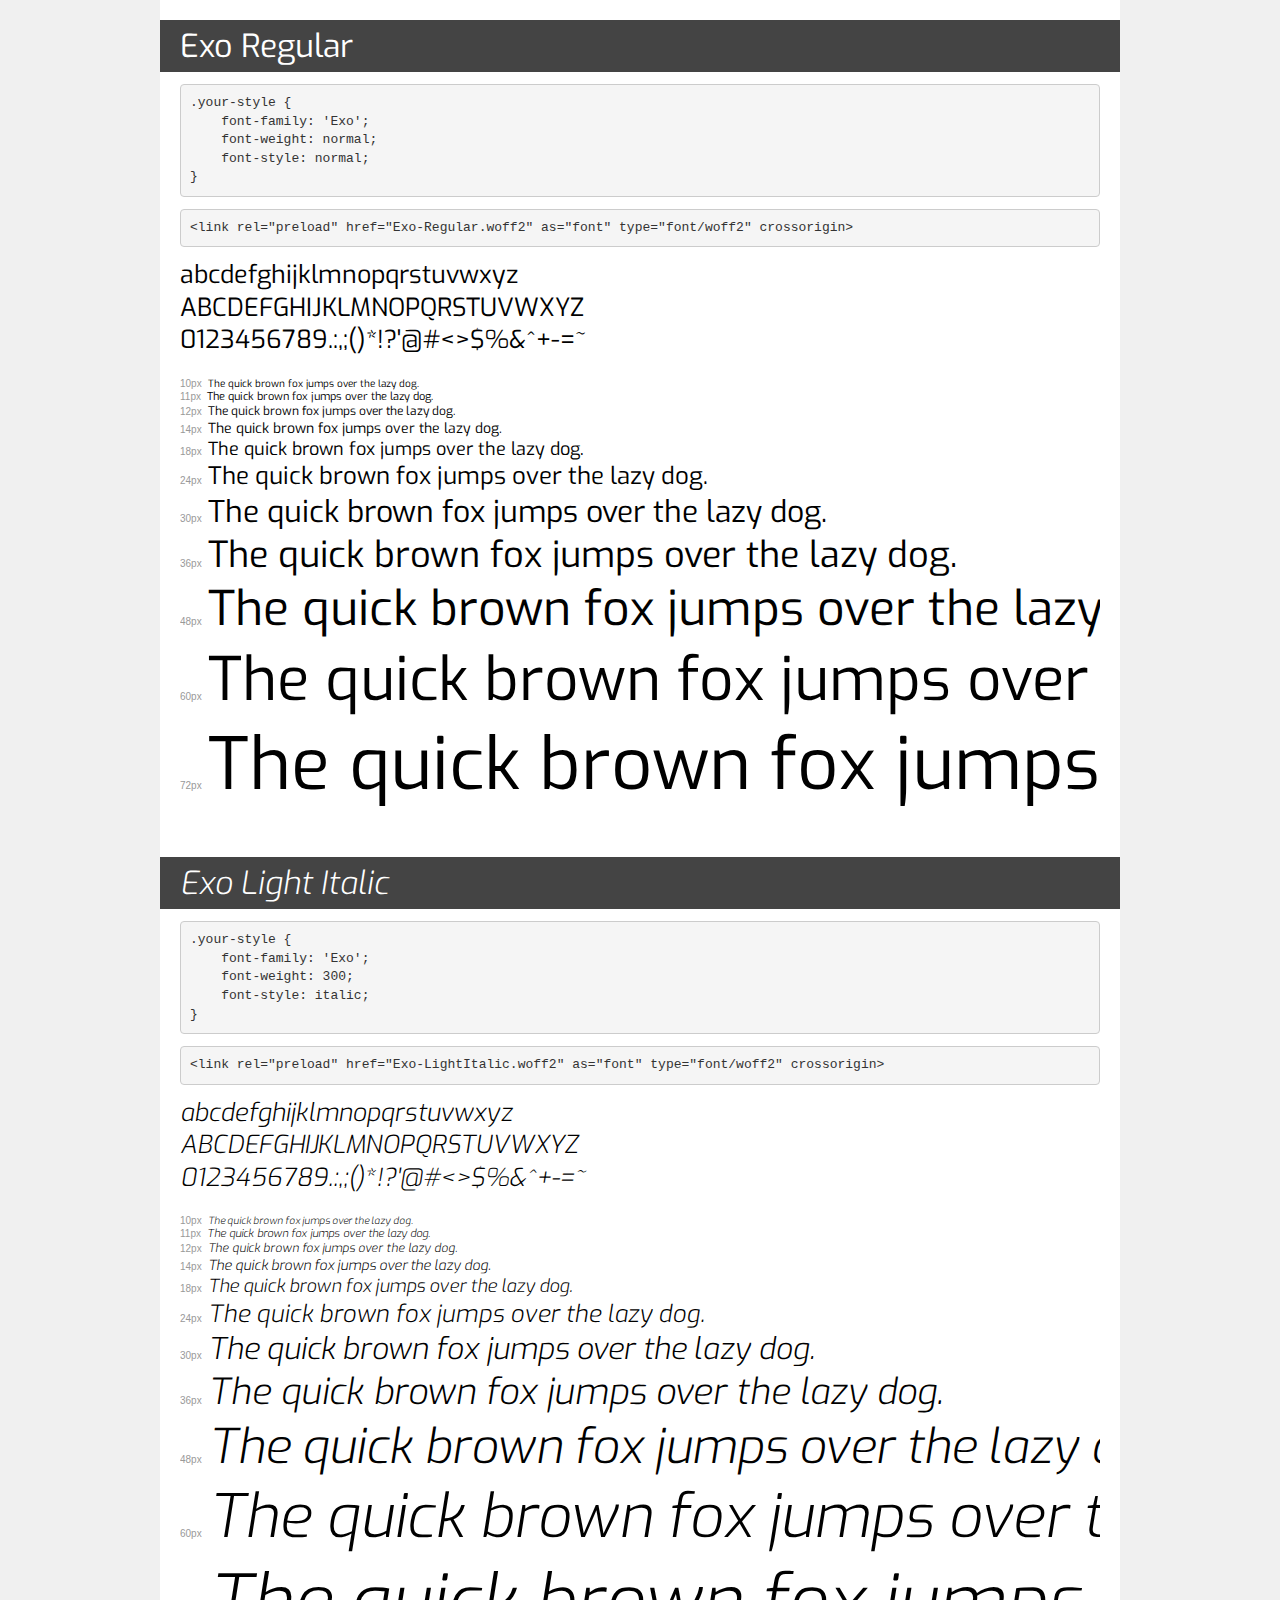
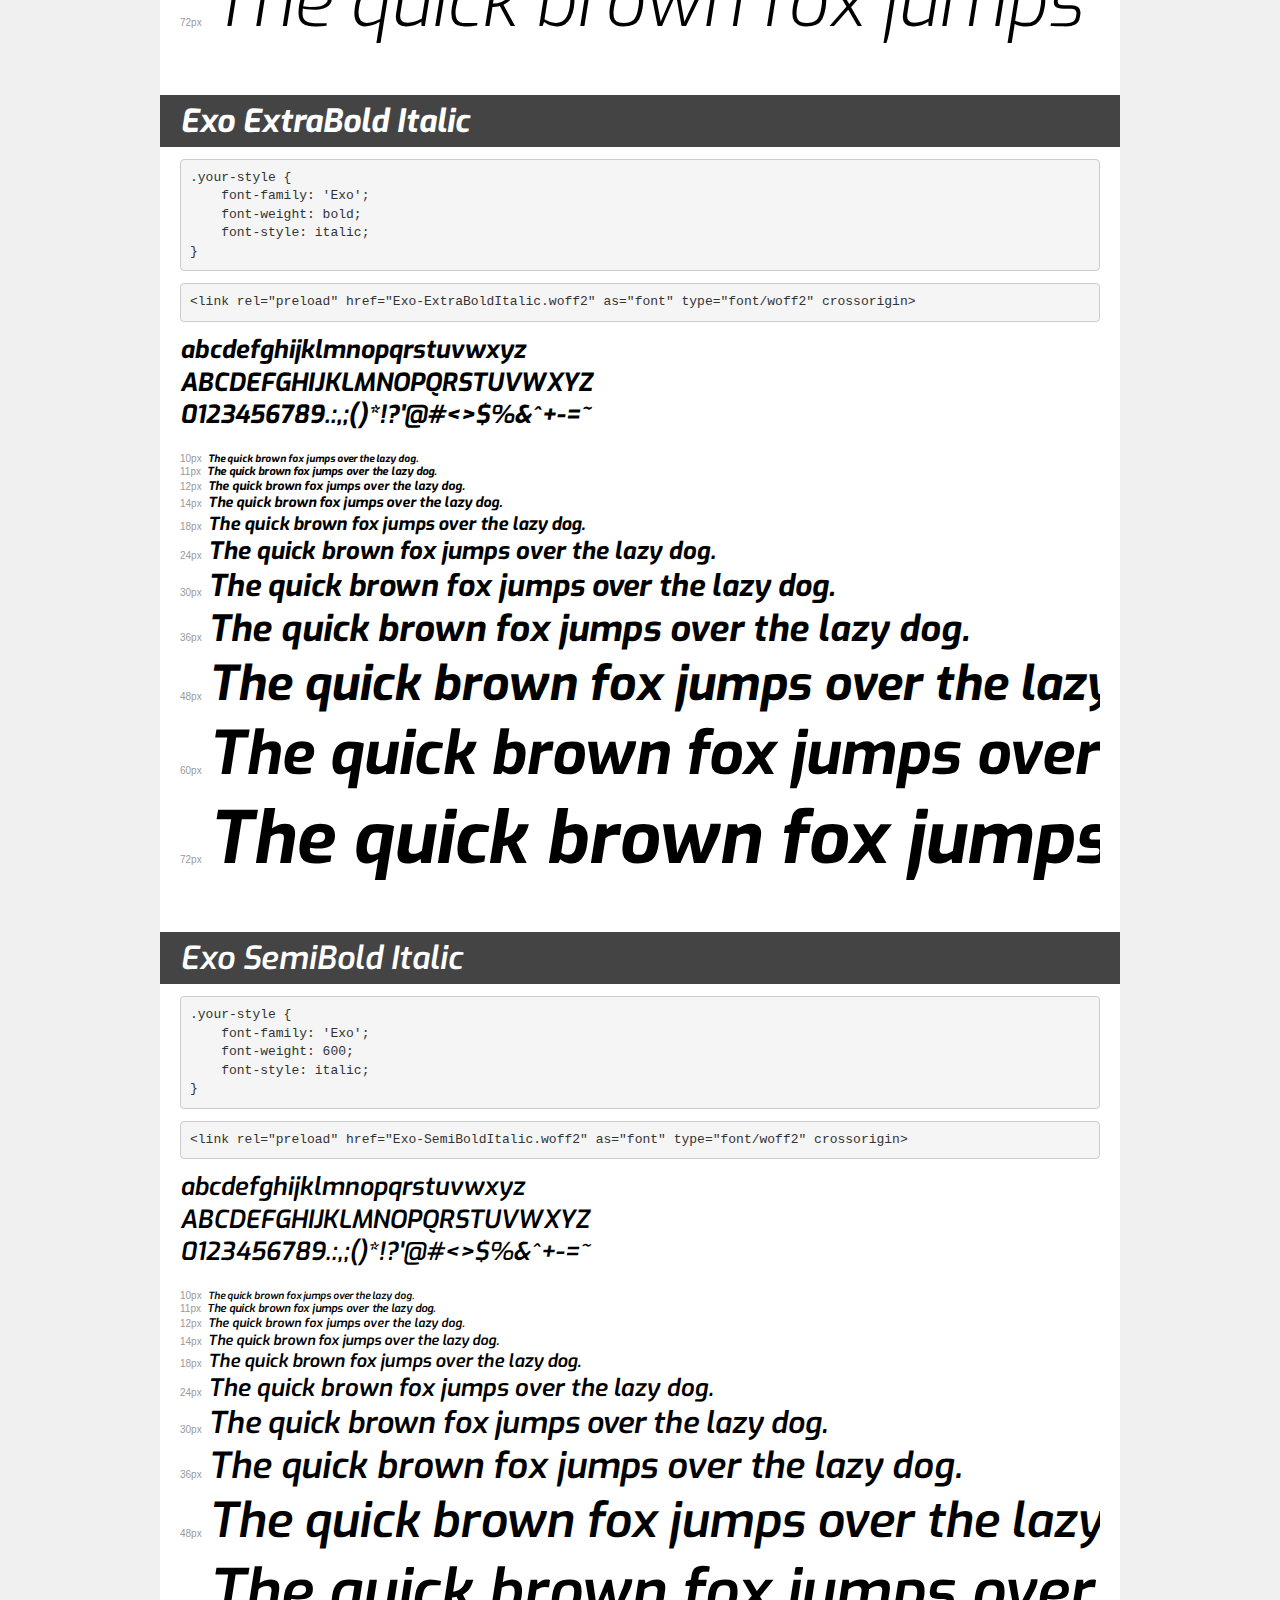
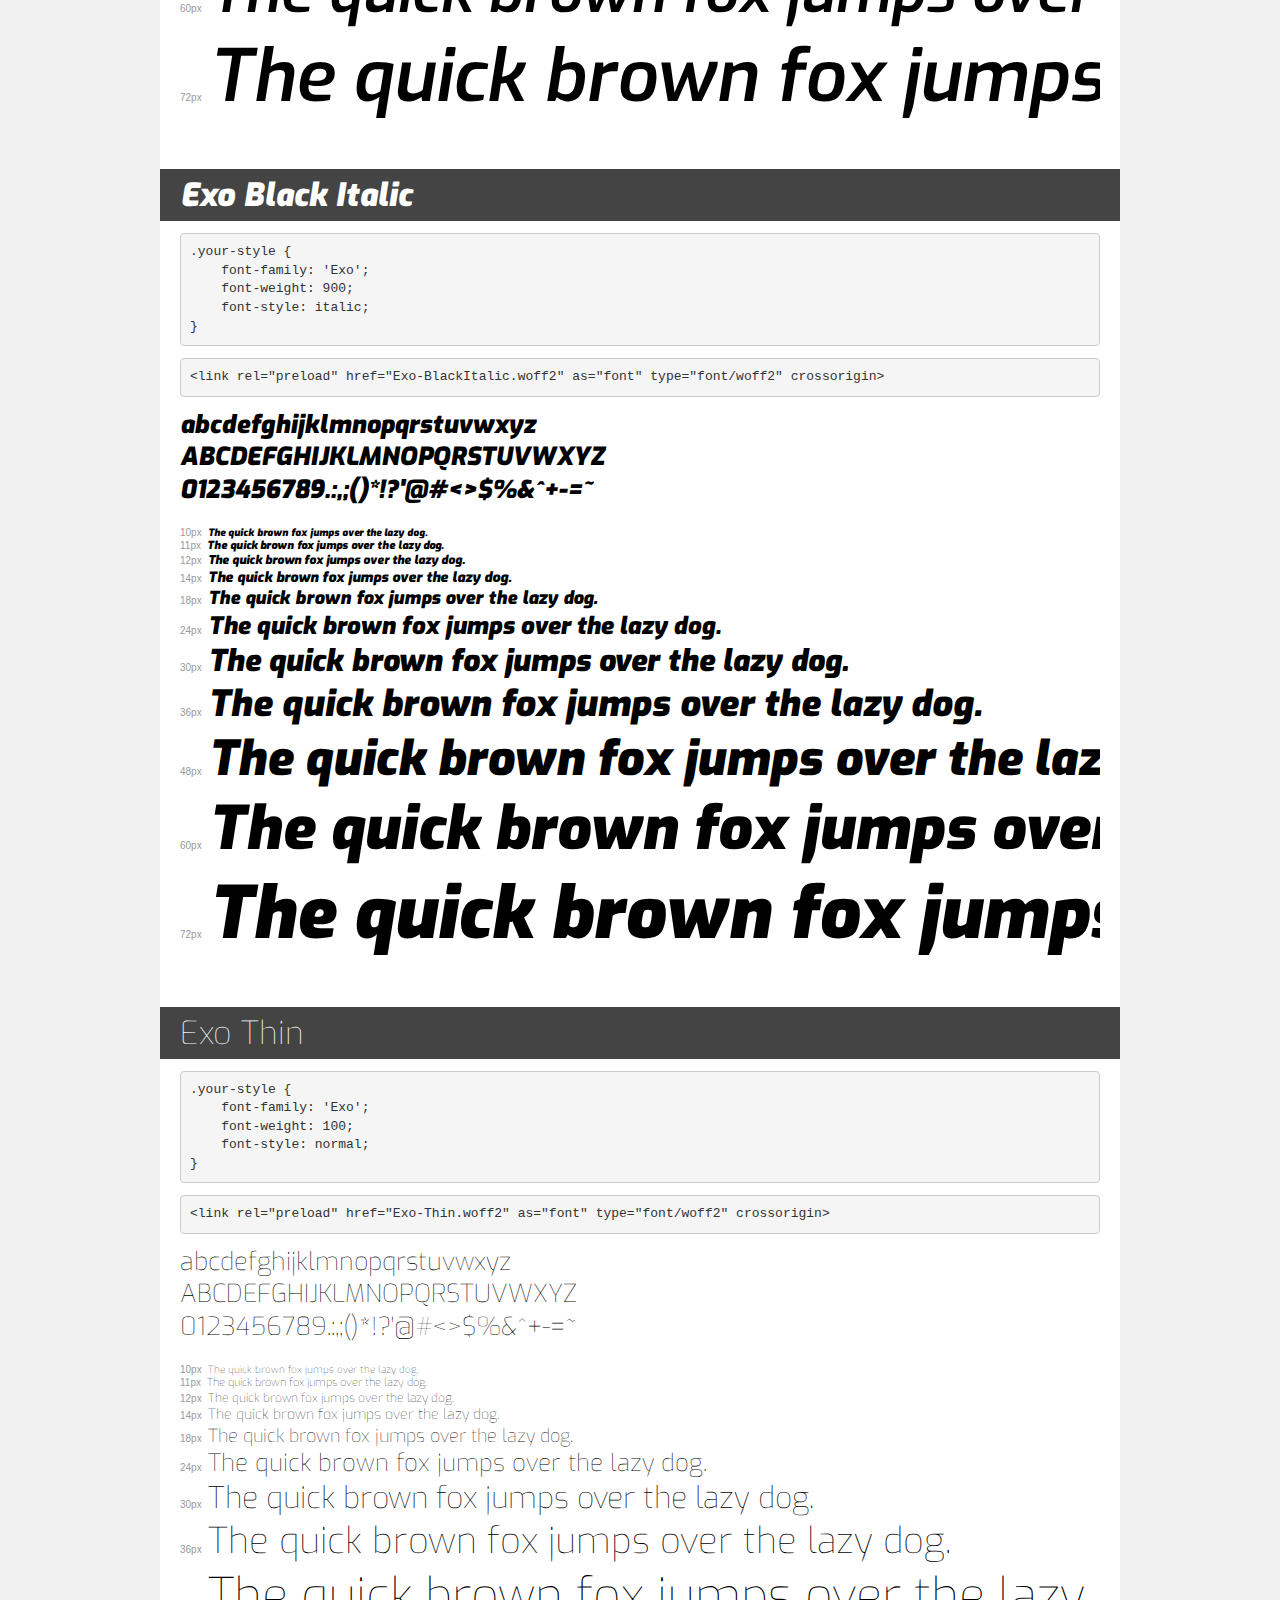
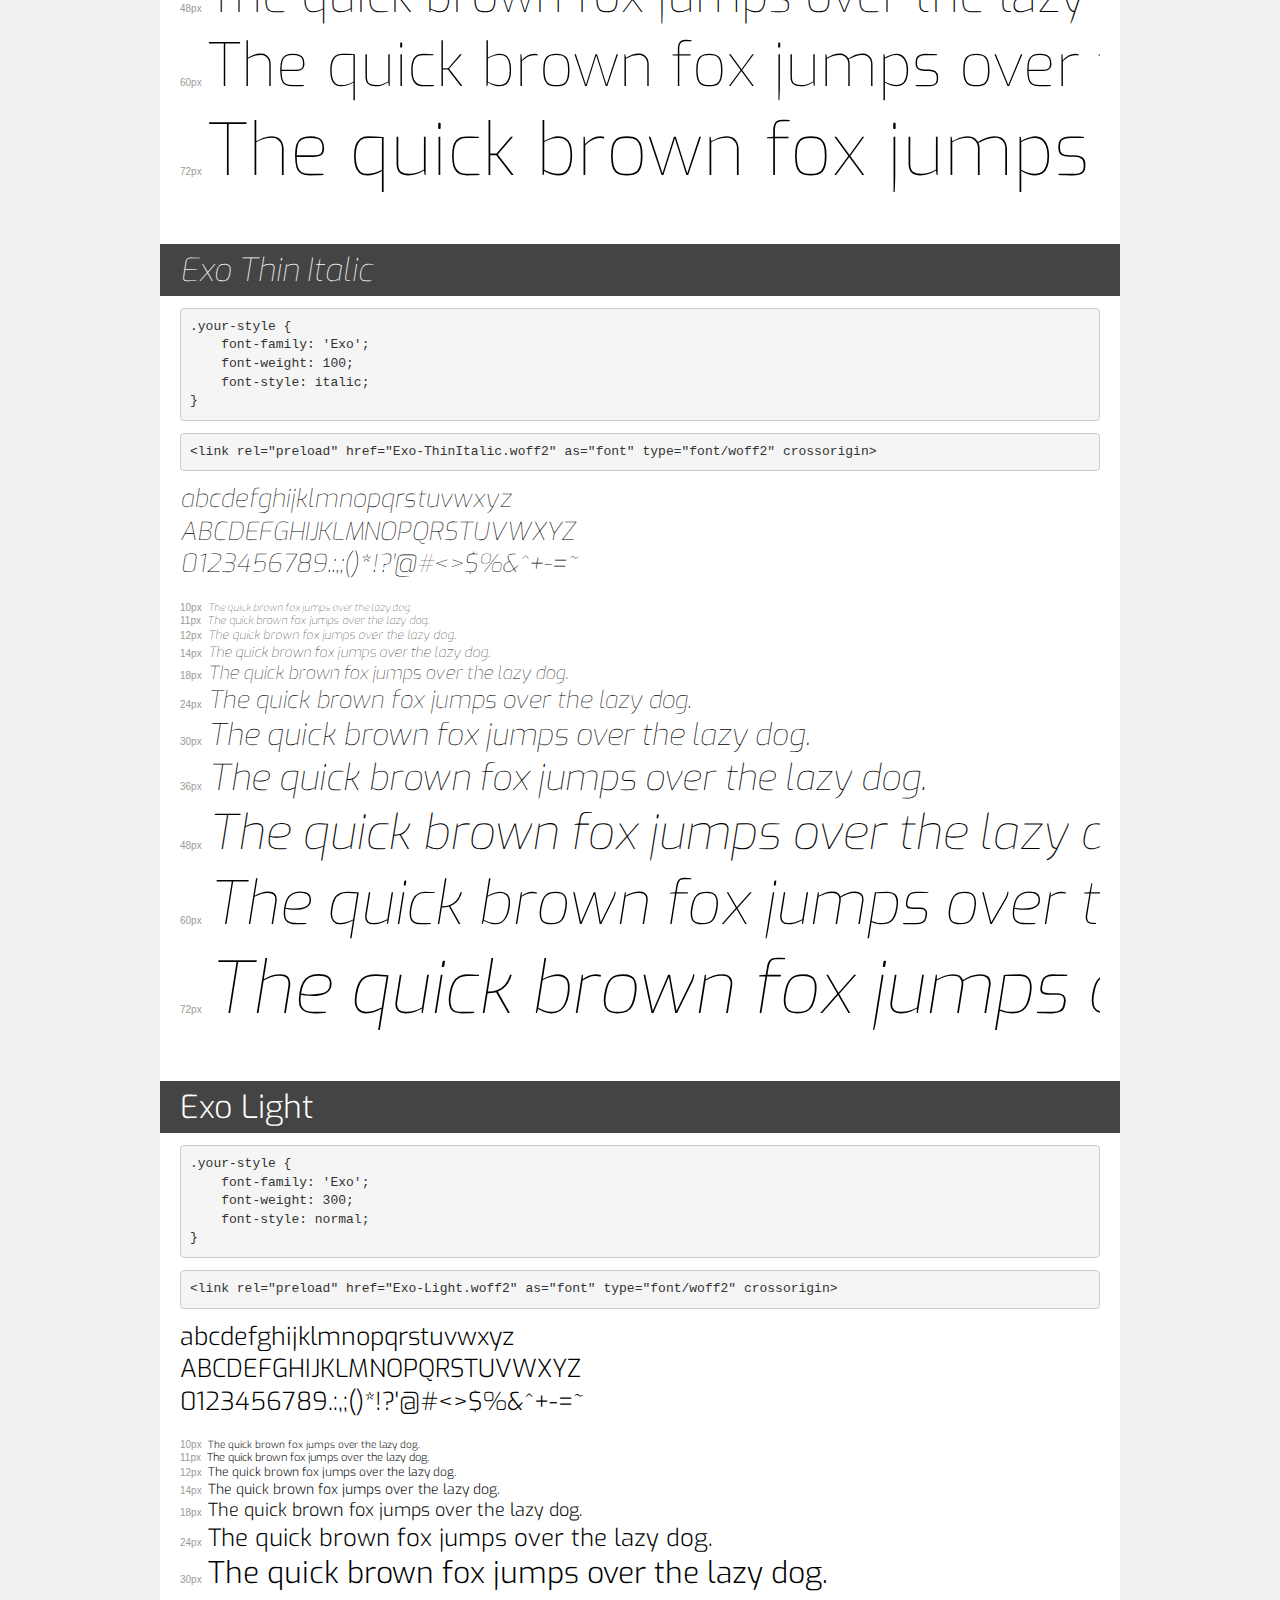
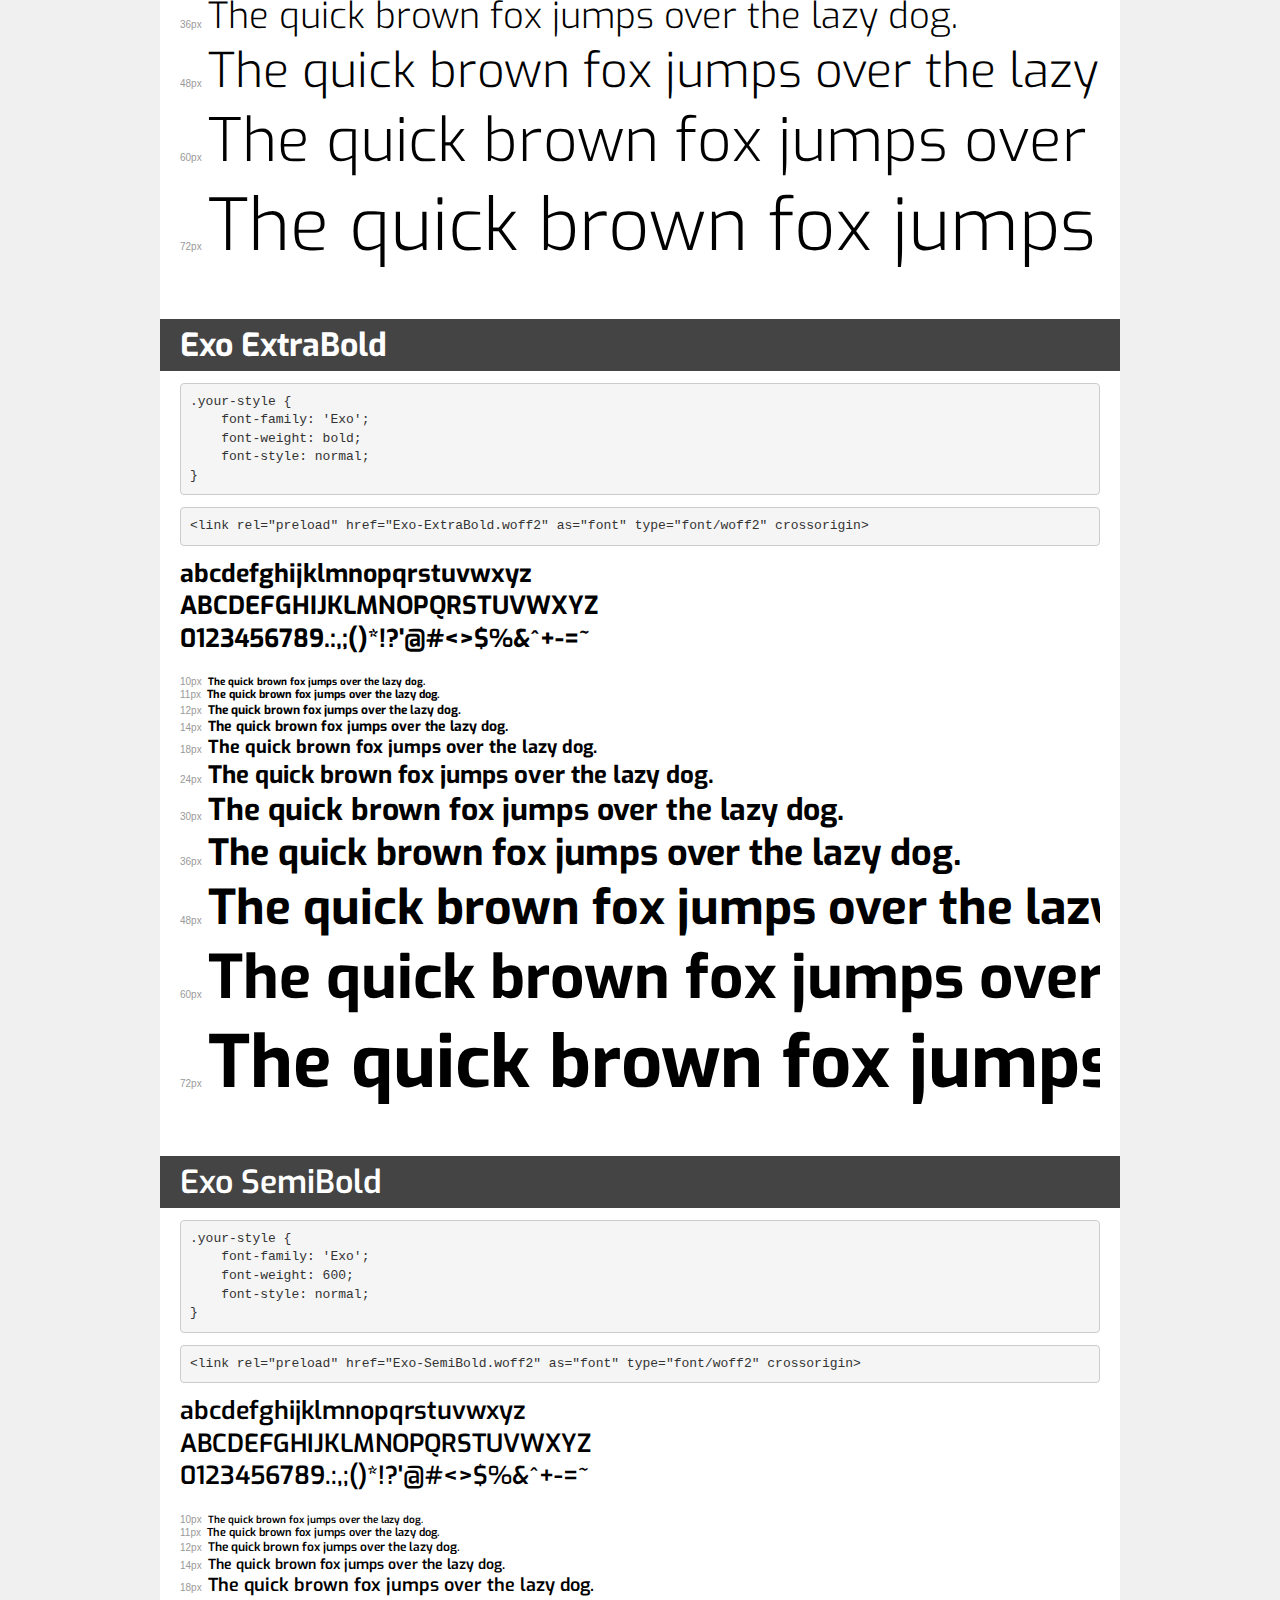
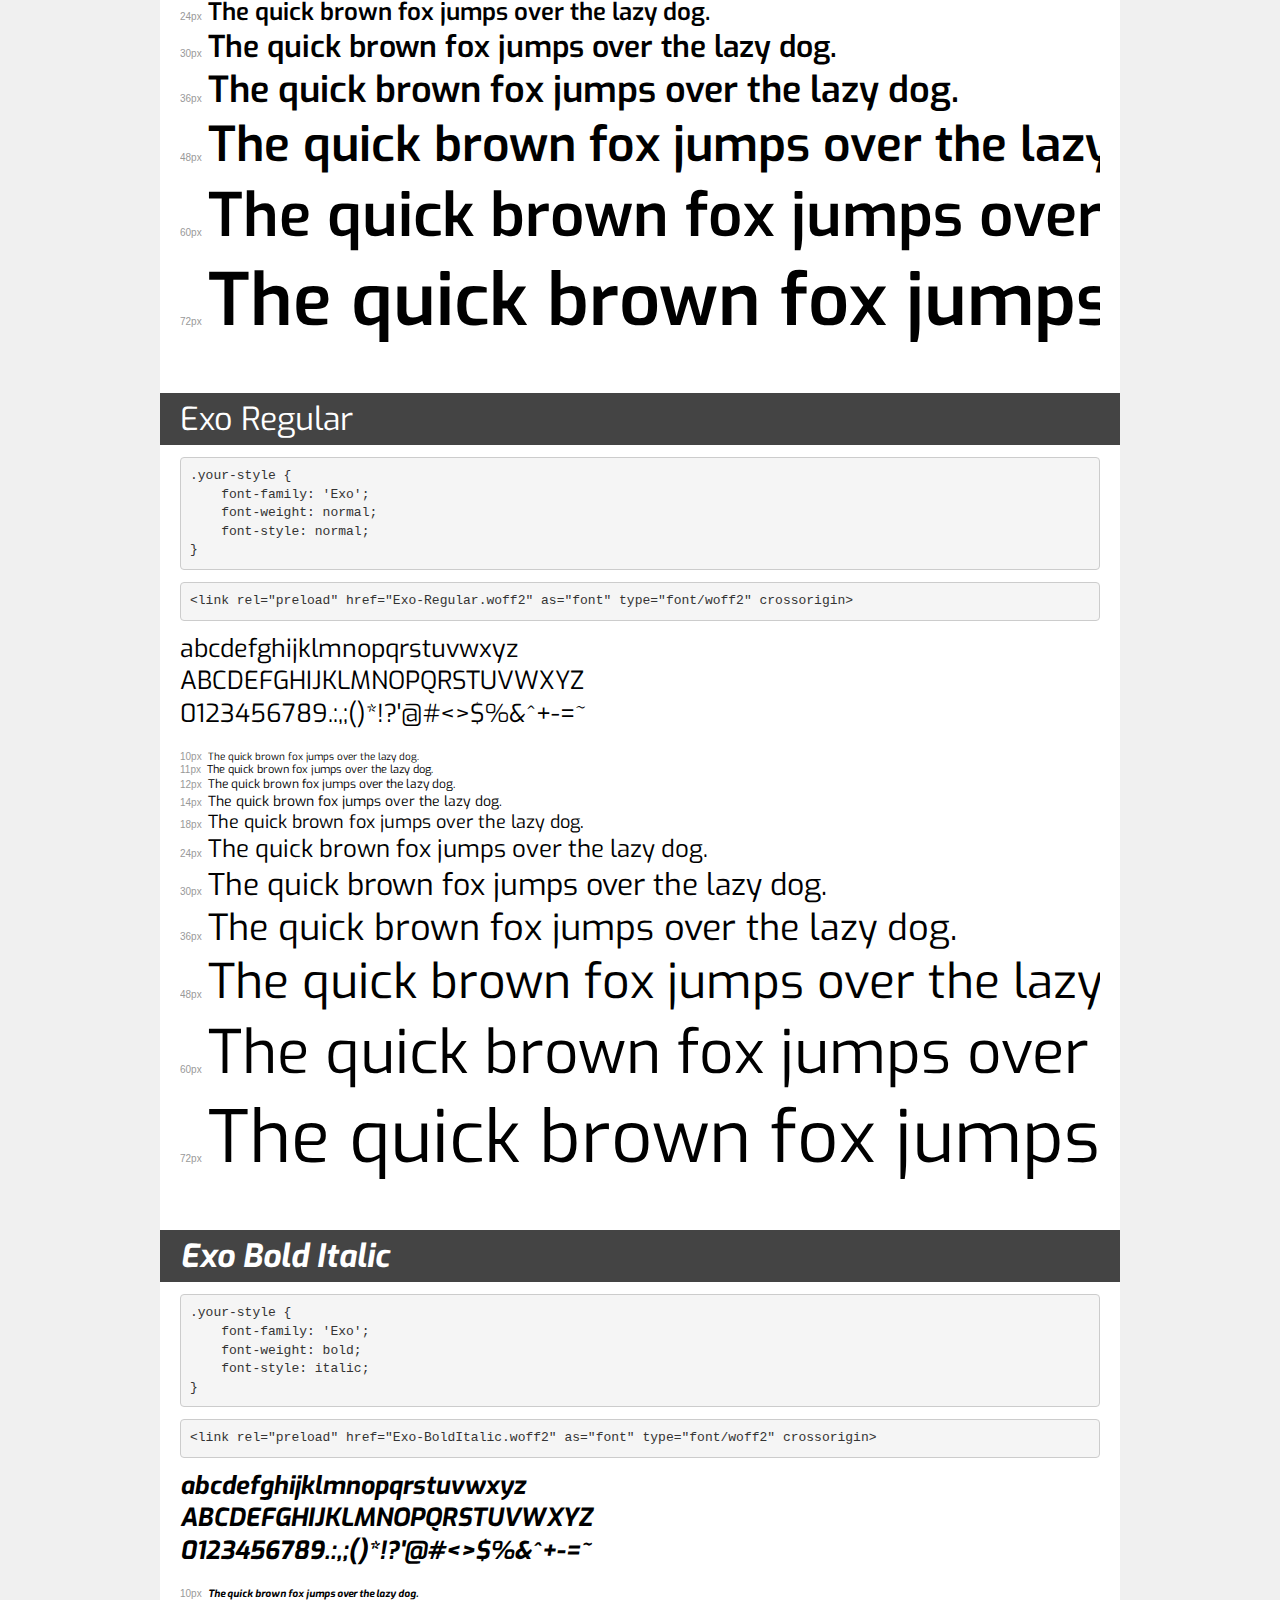
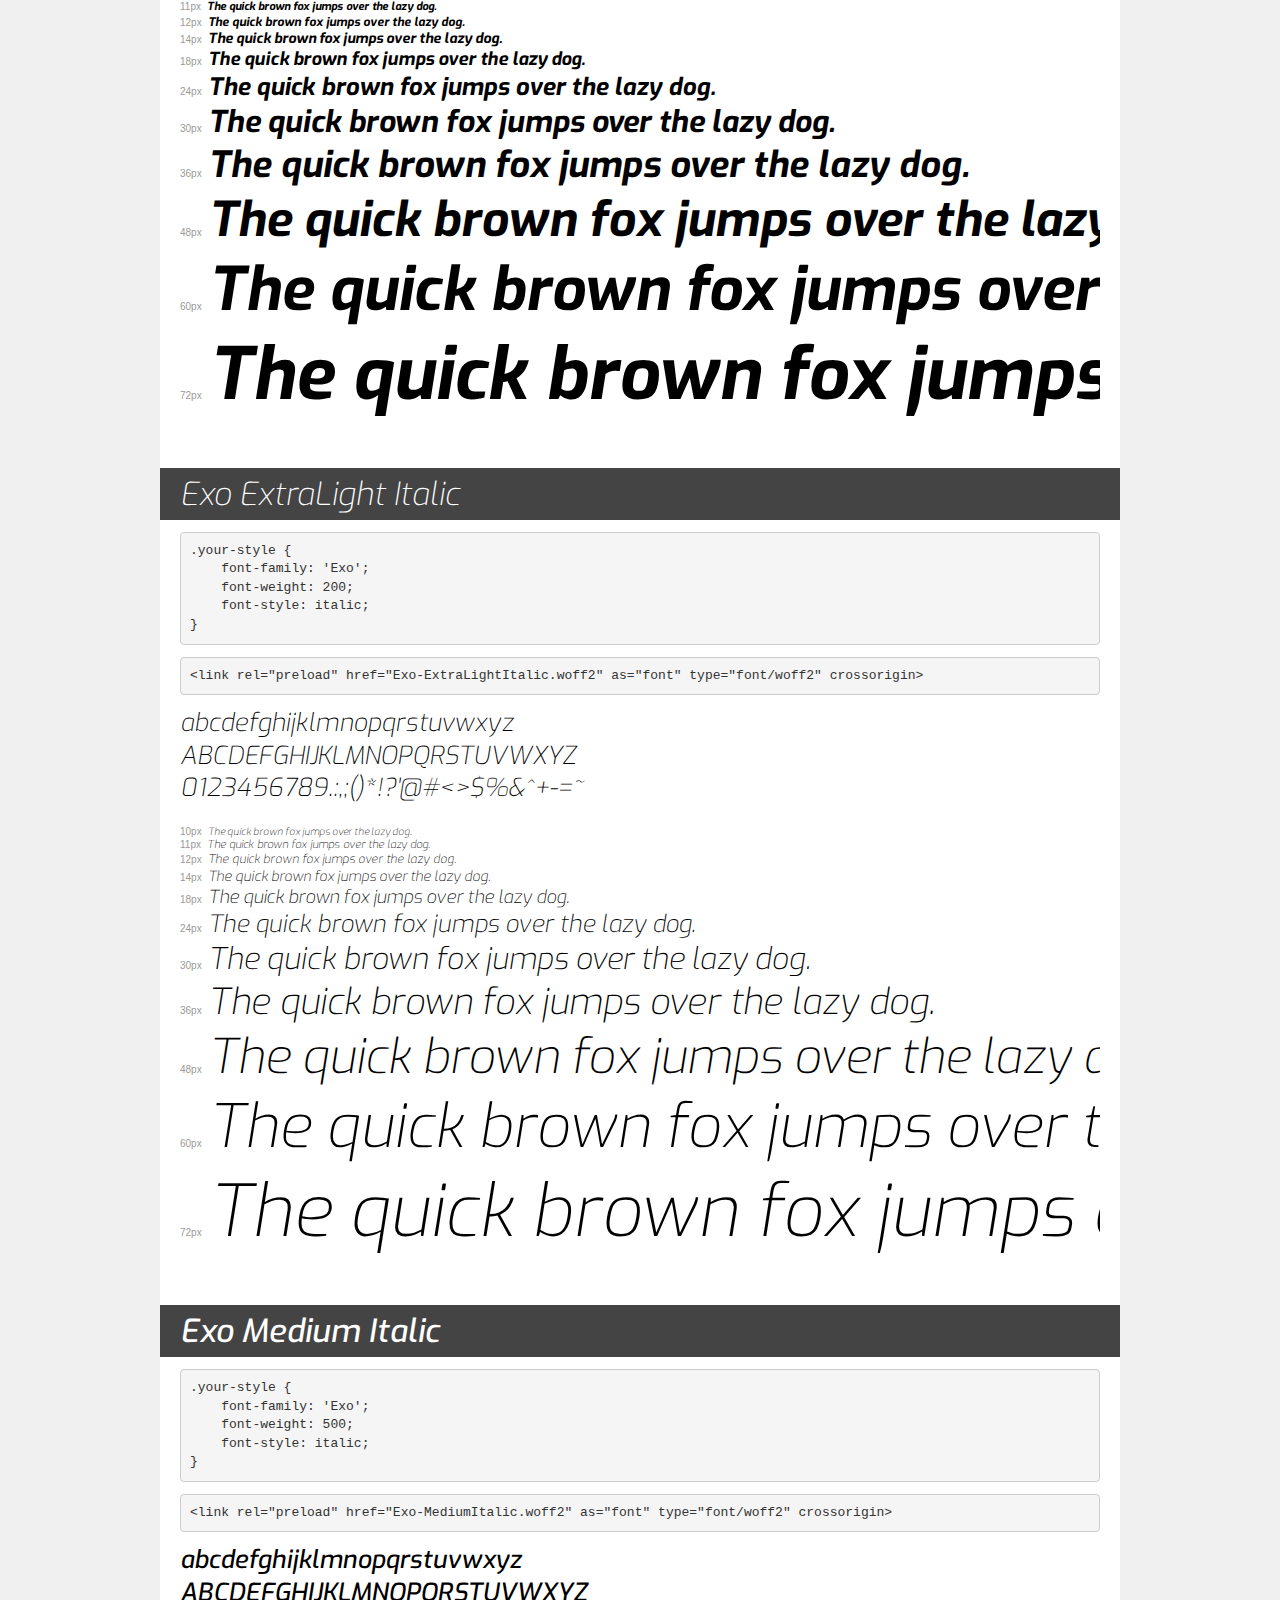
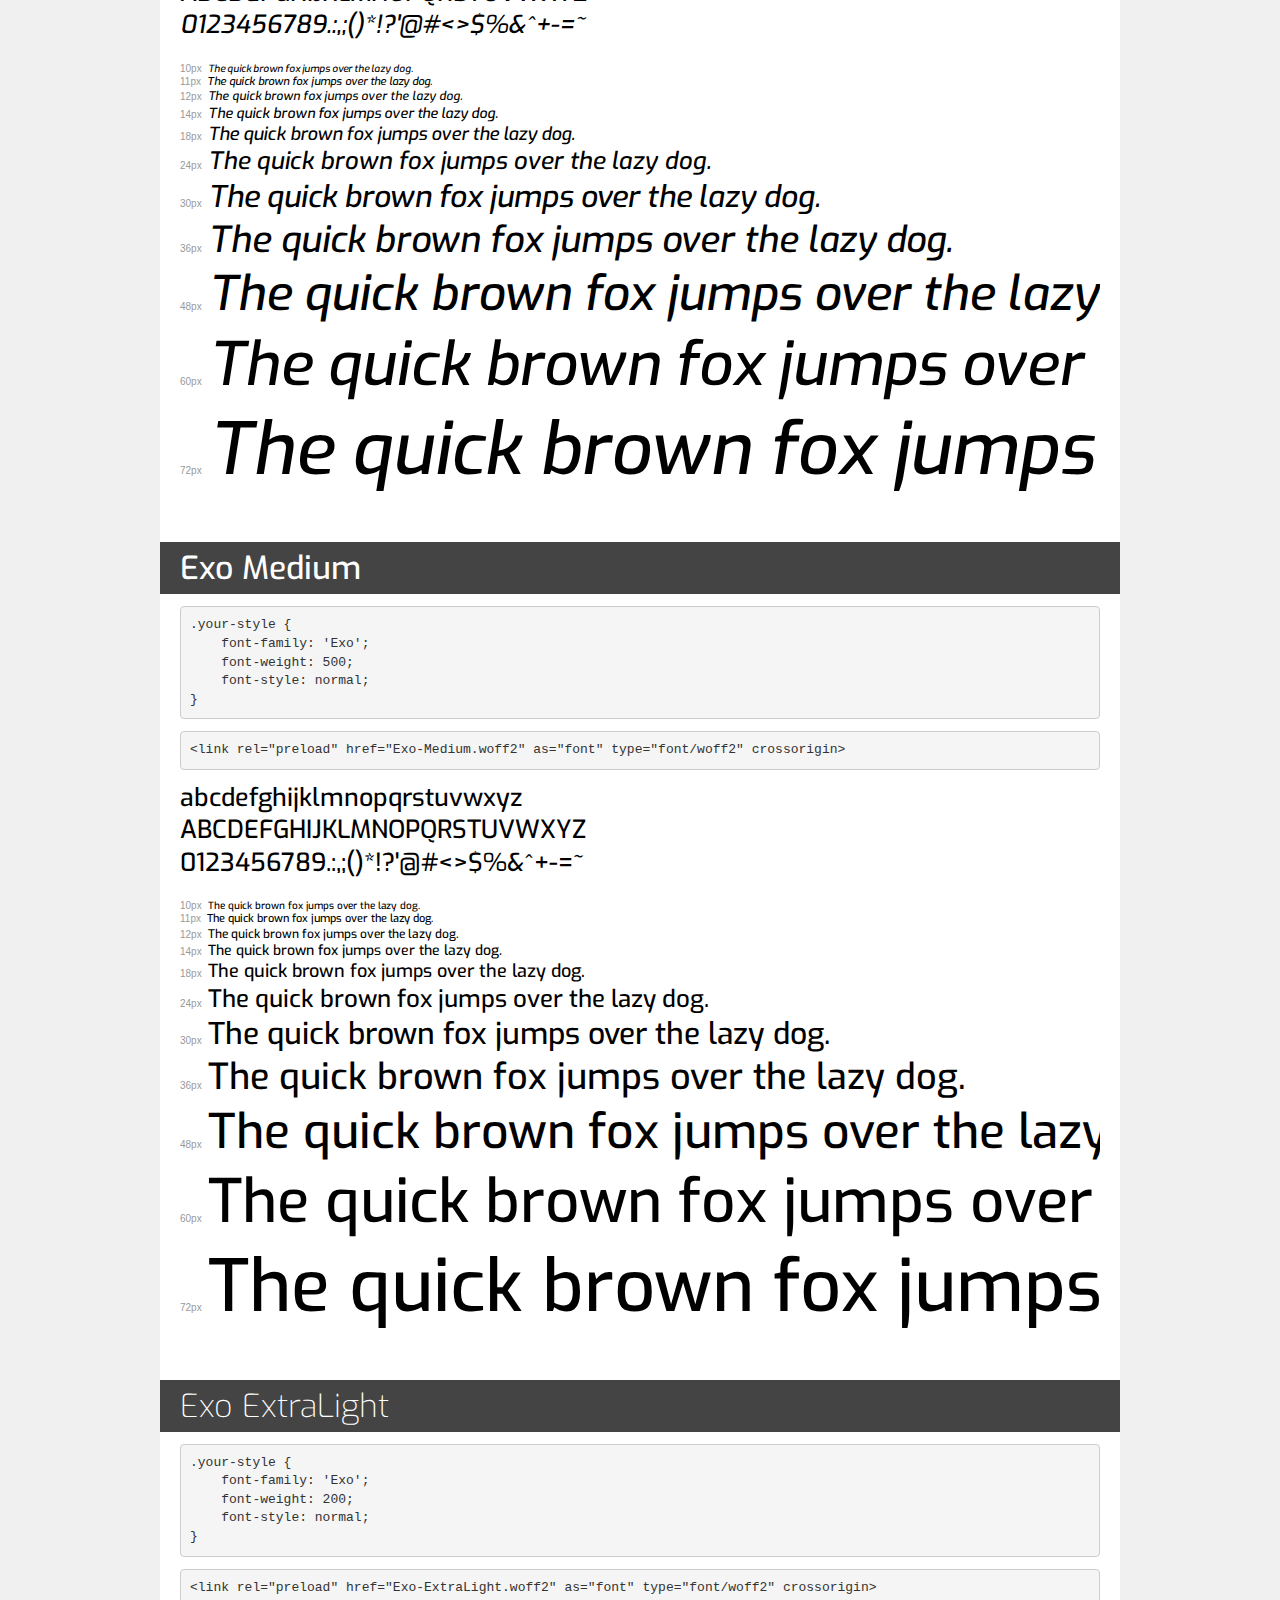
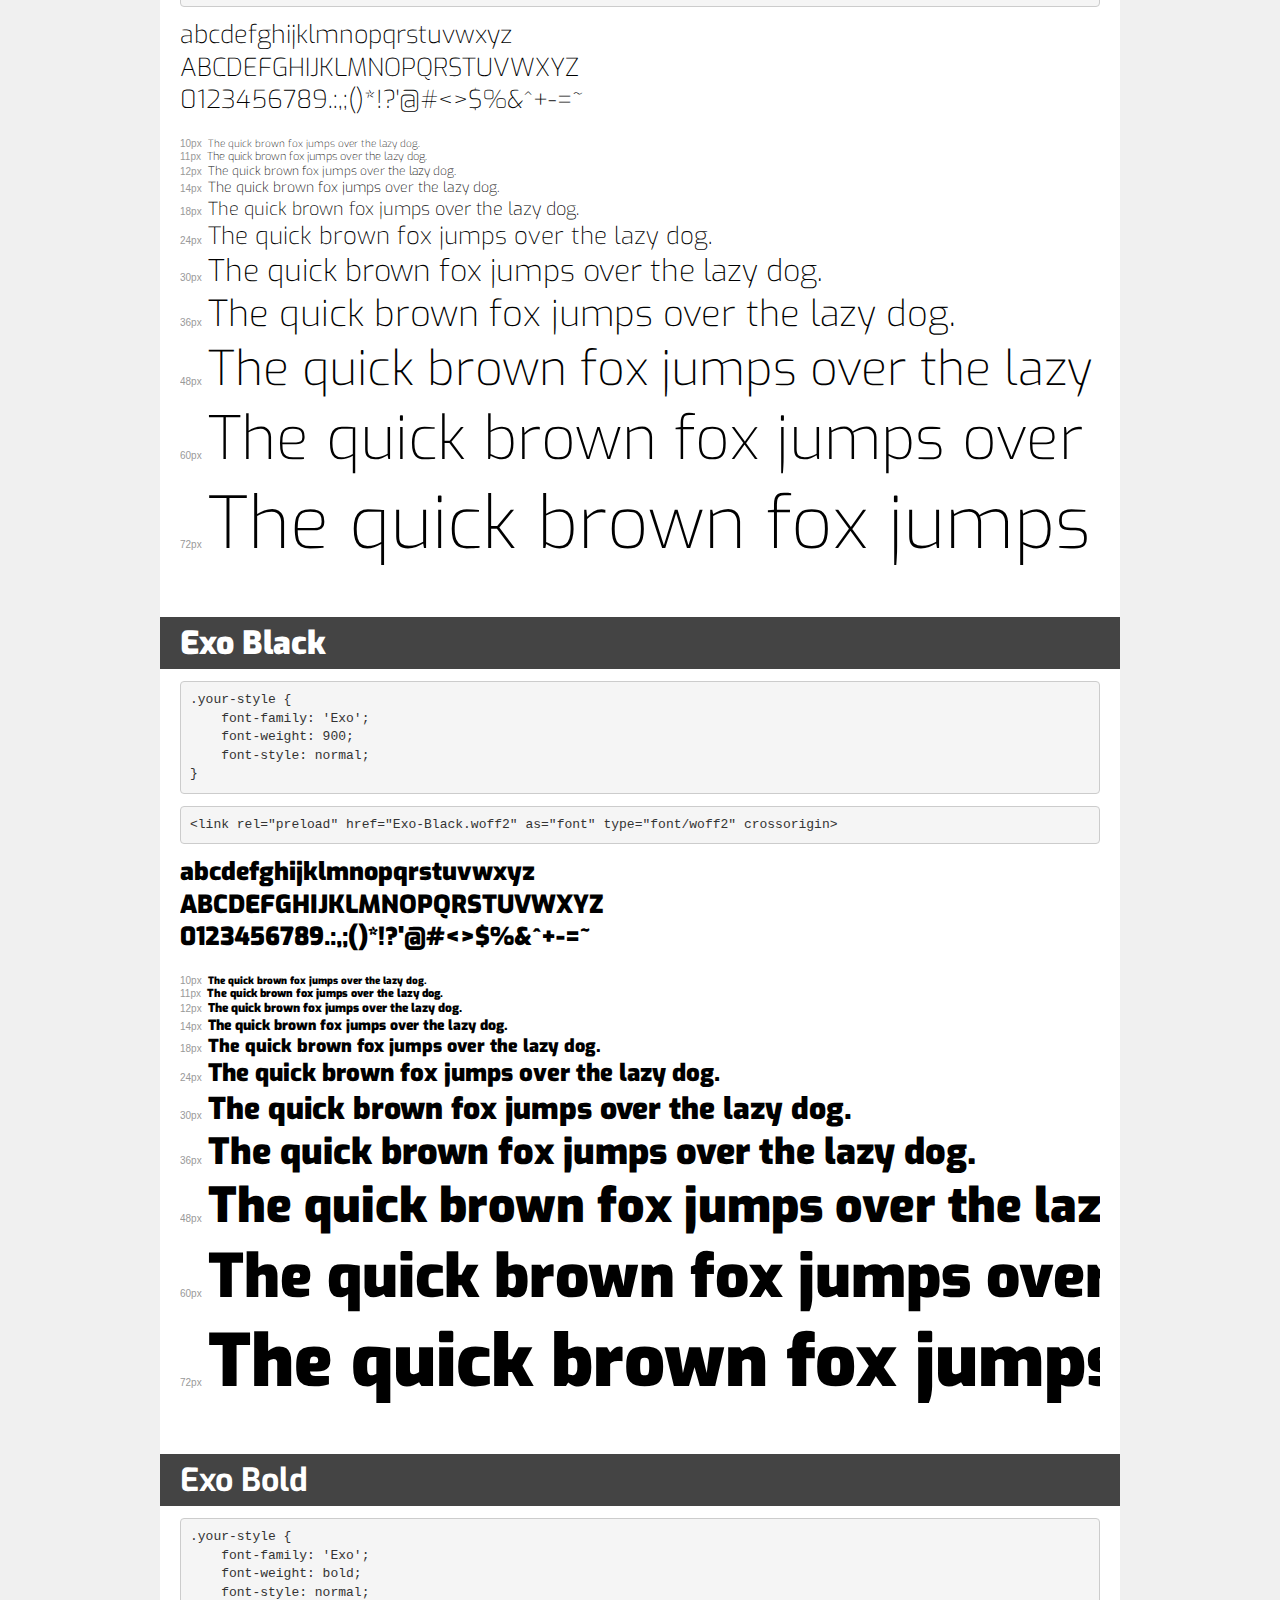
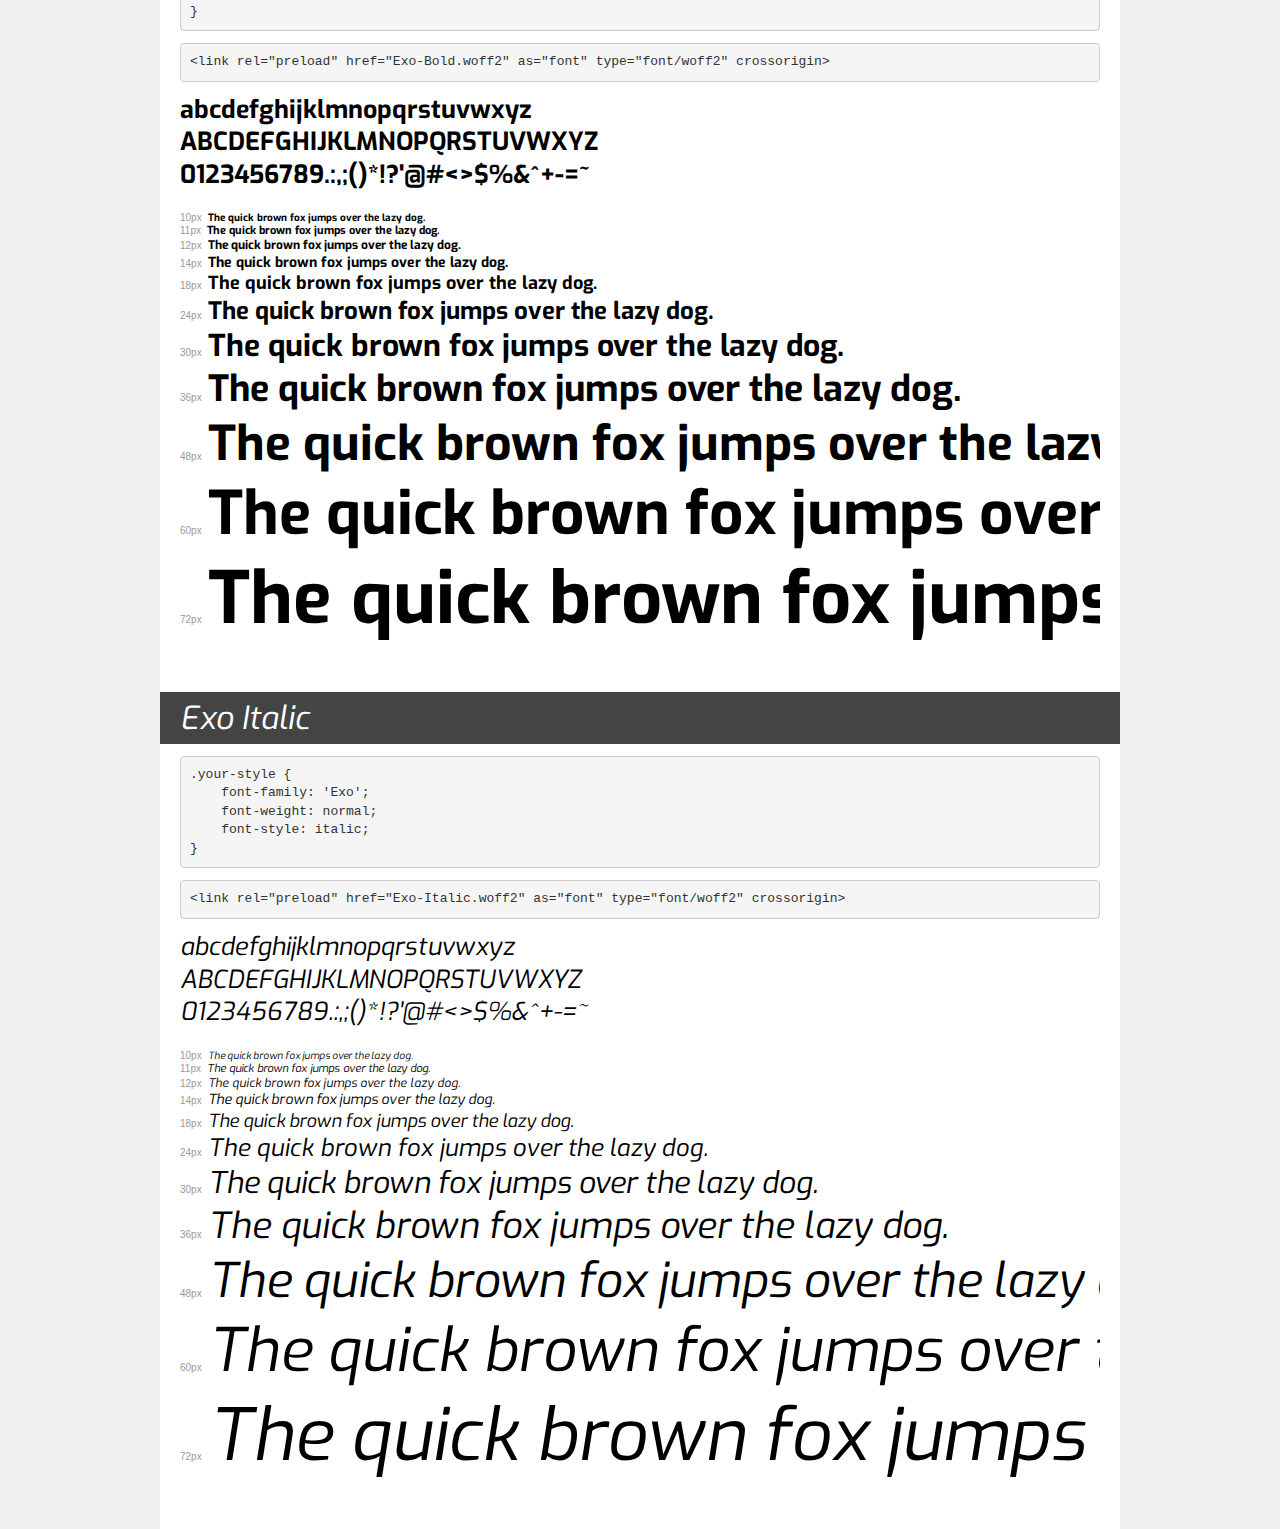
<file: transfonter.org-20221001-194427/demo.html>
<!DOCTYPE html>
<html lang="en">
<head>
    <meta charset="utf-8">
    <meta http-equiv="X-UA-Compatible" content="IE=edge">
    <meta name="viewport" content="width=device-width, initial-scale=1">
    <meta name="robots" content="noindex, noarchive">
    <meta name="format-detection" content="telephone=no">
    <title>Transfonter demo</title>
    <link href="stylesheet.css" rel="stylesheet">
    <style>
        /*
        http://meyerweb.com/eric/tools/css/reset/
        v2.0 | 20110126
        License: none (public domain)
        */
        html, body, div, span, applet, object, iframe,
        h1, h2, h3, h4, h5, h6, p, blockquote, pre,
        a, abbr, acronym, address, big, cite, code,
        del, dfn, em, img, ins, kbd, q, s, samp,
        small, strike, strong, sub, sup, tt, var,
        b, u, i, center,
        dl, dt, dd, ol, ul, li,
        fieldset, form, label, legend,
        table, caption, tbody, tfoot, thead, tr, th, td,
        article, aside, canvas, details, embed,
        figure, figcaption, footer, header, hgroup,
        menu, nav, output, ruby, section, summary,
        time, mark, audio, video {
            margin: 0;
            padding: 0;
            border: 0;
            font-size: 100%;
            font: inherit;
            vertical-align: baseline;
        }
        /* HTML5 display-role reset for older browsers */
        article, aside, details, figcaption, figure,
        footer, header, hgroup, menu, nav, section {
            display: block;
        }
        body {
            line-height: 1;
        }
        ol, ul {
            list-style: none;
        }
        blockquote, q {
            quotes: none;
        }
        blockquote:before, blockquote:after,
        q:before, q:after {
            content: '';
            content: none;
        }
        table {
            border-collapse: collapse;
            border-spacing: 0;
        }
        /* demo styles */
        body {
            background: #f0f0f0;
            color: #000;
        }
        .page {
            background: #fff;
            width: 920px;
            margin: 0 auto;
            padding: 20px 20px 0 20px;
            overflow: hidden;
        }
        .font-container {
            overflow-x: auto;
            overflow-y: hidden;
            margin-bottom: 40px;
            line-height: 1.3;
            white-space: nowrap;
            padding-bottom: 5px;
        }
        h1 {
            position: relative;
            background: #444;
            font-size: 32px;
            color: #fff;
            padding: 10px 20px;
            margin: 0 -20px 12px -20px;
        }
        .letters {
            font-size: 25px;
            margin-bottom: 20px;
        }
        .s10:before {
            content: '10px';
        }
        .s11:before {
            content: '11px';
        }
        .s12:before {
            content: '12px';
        }
        .s14:before {
            content: '14px';
        }
        .s18:before {
            content: '18px';
        }
        .s24:before {
            content: '24px';
        }
        .s30:before {
            content: '30px';
        }
        .s36:before {
            content: '36px';
        }
        .s48:before {
            content: '48px';
        }
        .s60:before {
            content: '60px';
        }
        .s72:before {
            content: '72px';
        }
        .s10:before, .s11:before, .s12:before, .s14:before,
        .s18:before, .s24:before, .s30:before, .s36:before,
        .s48:before, .s60:before, .s72:before {
            font-family: Arial, sans-serif;
            font-size: 10px;
            font-weight: normal;
            font-style: normal;
            color: #999;
            padding-right: 6px;
        }
        pre {
            display: block;
            padding: 9px;
            margin: 0 0 12px;
            font-family: Monaco, Menlo, Consolas, "Courier New", monospace;
            font-size: 13px;
            line-height: 1.428571429;
            color: #333;
            font-weight: normal;
            font-style: normal;
            background-color: #f5f5f5;
            border: 1px solid #ccc;
            overflow-x: auto;
            border-radius: 4px;
        }
        /* responsive */
        @media (max-width: 959px) {
            .page {
                width: auto;
                margin: 0;
            }
        }
    </style>
</head>
<body>
<div class="page">
    <div class="demo">
        <h1 style="font-family: 'Exo'; font-weight: normal; font-style: normal;">Exo Regular</h1>
        <pre title="Usage">.your-style {
    font-family: 'Exo';
    font-weight: normal;
    font-style: normal;
}</pre>
        <pre title="Preload (optional)">
&lt;link rel=&quot;preload&quot; href=&quot;Exo-Regular.woff2&quot; as=&quot;font&quot; type=&quot;font/woff2&quot; crossorigin&gt;</pre>
        <div class="font-container" style="font-family: 'Exo'; font-weight: normal; font-style: normal;">
            <p class="letters">
                abcdefghijklmnopqrstuvwxyz<br>
ABCDEFGHIJKLMNOPQRSTUVWXYZ<br>
                0123456789.:,;()*!?'@#&lt;&gt;$%&^+-=~
            </p>
            <p class="s10" style="font-size: 10px;">The quick brown fox jumps over the lazy dog.</p>
            <p class="s11" style="font-size: 11px;">The quick brown fox jumps over the lazy dog.</p>
            <p class="s12" style="font-size: 12px;">The quick brown fox jumps over the lazy dog.</p>
            <p class="s14" style="font-size: 14px;">The quick brown fox jumps over the lazy dog.</p>
            <p class="s18" style="font-size: 18px;">The quick brown fox jumps over the lazy dog.</p>
            <p class="s24" style="font-size: 24px;">The quick brown fox jumps over the lazy dog.</p>
            <p class="s30" style="font-size: 30px;">The quick brown fox jumps over the lazy dog.</p>
            <p class="s36" style="font-size: 36px;">The quick brown fox jumps over the lazy dog.</p>
            <p class="s48" style="font-size: 48px;">The quick brown fox jumps over the lazy dog.</p>
            <p class="s60" style="font-size: 60px;">The quick brown fox jumps over the lazy dog.</p>
            <p class="s72" style="font-size: 72px;">The quick brown fox jumps over the lazy dog.</p>
        </div>
    </div>

    <div class="demo">
        <h1 style="font-family: 'Exo'; font-weight: 300; font-style: italic;">Exo Light Italic</h1>
        <pre title="Usage">.your-style {
    font-family: 'Exo';
    font-weight: 300;
    font-style: italic;
}</pre>
        <pre title="Preload (optional)">
&lt;link rel=&quot;preload&quot; href=&quot;Exo-LightItalic.woff2&quot; as=&quot;font&quot; type=&quot;font/woff2&quot; crossorigin&gt;</pre>
        <div class="font-container" style="font-family: 'Exo'; font-weight: 300; font-style: italic;">
            <p class="letters">
                abcdefghijklmnopqrstuvwxyz<br>
ABCDEFGHIJKLMNOPQRSTUVWXYZ<br>
                0123456789.:,;()*!?'@#&lt;&gt;$%&^+-=~
            </p>
            <p class="s10" style="font-size: 10px;">The quick brown fox jumps over the lazy dog.</p>
            <p class="s11" style="font-size: 11px;">The quick brown fox jumps over the lazy dog.</p>
            <p class="s12" style="font-size: 12px;">The quick brown fox jumps over the lazy dog.</p>
            <p class="s14" style="font-size: 14px;">The quick brown fox jumps over the lazy dog.</p>
            <p class="s18" style="font-size: 18px;">The quick brown fox jumps over the lazy dog.</p>
            <p class="s24" style="font-size: 24px;">The quick brown fox jumps over the lazy dog.</p>
            <p class="s30" style="font-size: 30px;">The quick brown fox jumps over the lazy dog.</p>
            <p class="s36" style="font-size: 36px;">The quick brown fox jumps over the lazy dog.</p>
            <p class="s48" style="font-size: 48px;">The quick brown fox jumps over the lazy dog.</p>
            <p class="s60" style="font-size: 60px;">The quick brown fox jumps over the lazy dog.</p>
            <p class="s72" style="font-size: 72px;">The quick brown fox jumps over the lazy dog.</p>
        </div>
    </div>

    <div class="demo">
        <h1 style="font-family: 'Exo'; font-weight: bold; font-style: italic;">Exo ExtraBold Italic</h1>
        <pre title="Usage">.your-style {
    font-family: 'Exo';
    font-weight: bold;
    font-style: italic;
}</pre>
        <pre title="Preload (optional)">
&lt;link rel=&quot;preload&quot; href=&quot;Exo-ExtraBoldItalic.woff2&quot; as=&quot;font&quot; type=&quot;font/woff2&quot; crossorigin&gt;</pre>
        <div class="font-container" style="font-family: 'Exo'; font-weight: bold; font-style: italic;">
            <p class="letters">
                abcdefghijklmnopqrstuvwxyz<br>
ABCDEFGHIJKLMNOPQRSTUVWXYZ<br>
                0123456789.:,;()*!?'@#&lt;&gt;$%&^+-=~
            </p>
            <p class="s10" style="font-size: 10px;">The quick brown fox jumps over the lazy dog.</p>
            <p class="s11" style="font-size: 11px;">The quick brown fox jumps over the lazy dog.</p>
            <p class="s12" style="font-size: 12px;">The quick brown fox jumps over the lazy dog.</p>
            <p class="s14" style="font-size: 14px;">The quick brown fox jumps over the lazy dog.</p>
            <p class="s18" style="font-size: 18px;">The quick brown fox jumps over the lazy dog.</p>
            <p class="s24" style="font-size: 24px;">The quick brown fox jumps over the lazy dog.</p>
            <p class="s30" style="font-size: 30px;">The quick brown fox jumps over the lazy dog.</p>
            <p class="s36" style="font-size: 36px;">The quick brown fox jumps over the lazy dog.</p>
            <p class="s48" style="font-size: 48px;">The quick brown fox jumps over the lazy dog.</p>
            <p class="s60" style="font-size: 60px;">The quick brown fox jumps over the lazy dog.</p>
            <p class="s72" style="font-size: 72px;">The quick brown fox jumps over the lazy dog.</p>
        </div>
    </div>

    <div class="demo">
        <h1 style="font-family: 'Exo'; font-weight: 600; font-style: italic;">Exo SemiBold Italic</h1>
        <pre title="Usage">.your-style {
    font-family: 'Exo';
    font-weight: 600;
    font-style: italic;
}</pre>
        <pre title="Preload (optional)">
&lt;link rel=&quot;preload&quot; href=&quot;Exo-SemiBoldItalic.woff2&quot; as=&quot;font&quot; type=&quot;font/woff2&quot; crossorigin&gt;</pre>
        <div class="font-container" style="font-family: 'Exo'; font-weight: 600; font-style: italic;">
            <p class="letters">
                abcdefghijklmnopqrstuvwxyz<br>
ABCDEFGHIJKLMNOPQRSTUVWXYZ<br>
                0123456789.:,;()*!?'@#&lt;&gt;$%&^+-=~
            </p>
            <p class="s10" style="font-size: 10px;">The quick brown fox jumps over the lazy dog.</p>
            <p class="s11" style="font-size: 11px;">The quick brown fox jumps over the lazy dog.</p>
            <p class="s12" style="font-size: 12px;">The quick brown fox jumps over the lazy dog.</p>
            <p class="s14" style="font-size: 14px;">The quick brown fox jumps over the lazy dog.</p>
            <p class="s18" style="font-size: 18px;">The quick brown fox jumps over the lazy dog.</p>
            <p class="s24" style="font-size: 24px;">The quick brown fox jumps over the lazy dog.</p>
            <p class="s30" style="font-size: 30px;">The quick brown fox jumps over the lazy dog.</p>
            <p class="s36" style="font-size: 36px;">The quick brown fox jumps over the lazy dog.</p>
            <p class="s48" style="font-size: 48px;">The quick brown fox jumps over the lazy dog.</p>
            <p class="s60" style="font-size: 60px;">The quick brown fox jumps over the lazy dog.</p>
            <p class="s72" style="font-size: 72px;">The quick brown fox jumps over the lazy dog.</p>
        </div>
    </div>

    <div class="demo">
        <h1 style="font-family: 'Exo'; font-weight: 900; font-style: italic;">Exo Black Italic</h1>
        <pre title="Usage">.your-style {
    font-family: 'Exo';
    font-weight: 900;
    font-style: italic;
}</pre>
        <pre title="Preload (optional)">
&lt;link rel=&quot;preload&quot; href=&quot;Exo-BlackItalic.woff2&quot; as=&quot;font&quot; type=&quot;font/woff2&quot; crossorigin&gt;</pre>
        <div class="font-container" style="font-family: 'Exo'; font-weight: 900; font-style: italic;">
            <p class="letters">
                abcdefghijklmnopqrstuvwxyz<br>
ABCDEFGHIJKLMNOPQRSTUVWXYZ<br>
                0123456789.:,;()*!?'@#&lt;&gt;$%&^+-=~
            </p>
            <p class="s10" style="font-size: 10px;">The quick brown fox jumps over the lazy dog.</p>
            <p class="s11" style="font-size: 11px;">The quick brown fox jumps over the lazy dog.</p>
            <p class="s12" style="font-size: 12px;">The quick brown fox jumps over the lazy dog.</p>
            <p class="s14" style="font-size: 14px;">The quick brown fox jumps over the lazy dog.</p>
            <p class="s18" style="font-size: 18px;">The quick brown fox jumps over the lazy dog.</p>
            <p class="s24" style="font-size: 24px;">The quick brown fox jumps over the lazy dog.</p>
            <p class="s30" style="font-size: 30px;">The quick brown fox jumps over the lazy dog.</p>
            <p class="s36" style="font-size: 36px;">The quick brown fox jumps over the lazy dog.</p>
            <p class="s48" style="font-size: 48px;">The quick brown fox jumps over the lazy dog.</p>
            <p class="s60" style="font-size: 60px;">The quick brown fox jumps over the lazy dog.</p>
            <p class="s72" style="font-size: 72px;">The quick brown fox jumps over the lazy dog.</p>
        </div>
    </div>

    <div class="demo">
        <h1 style="font-family: 'Exo'; font-weight: 100; font-style: normal;">Exo Thin</h1>
        <pre title="Usage">.your-style {
    font-family: 'Exo';
    font-weight: 100;
    font-style: normal;
}</pre>
        <pre title="Preload (optional)">
&lt;link rel=&quot;preload&quot; href=&quot;Exo-Thin.woff2&quot; as=&quot;font&quot; type=&quot;font/woff2&quot; crossorigin&gt;</pre>
        <div class="font-container" style="font-family: 'Exo'; font-weight: 100; font-style: normal;">
            <p class="letters">
                abcdefghijklmnopqrstuvwxyz<br>
ABCDEFGHIJKLMNOPQRSTUVWXYZ<br>
                0123456789.:,;()*!?'@#&lt;&gt;$%&^+-=~
            </p>
            <p class="s10" style="font-size: 10px;">The quick brown fox jumps over the lazy dog.</p>
            <p class="s11" style="font-size: 11px;">The quick brown fox jumps over the lazy dog.</p>
            <p class="s12" style="font-size: 12px;">The quick brown fox jumps over the lazy dog.</p>
            <p class="s14" style="font-size: 14px;">The quick brown fox jumps over the lazy dog.</p>
            <p class="s18" style="font-size: 18px;">The quick brown fox jumps over the lazy dog.</p>
            <p class="s24" style="font-size: 24px;">The quick brown fox jumps over the lazy dog.</p>
            <p class="s30" style="font-size: 30px;">The quick brown fox jumps over the lazy dog.</p>
            <p class="s36" style="font-size: 36px;">The quick brown fox jumps over the lazy dog.</p>
            <p class="s48" style="font-size: 48px;">The quick brown fox jumps over the lazy dog.</p>
            <p class="s60" style="font-size: 60px;">The quick brown fox jumps over the lazy dog.</p>
            <p class="s72" style="font-size: 72px;">The quick brown fox jumps over the lazy dog.</p>
        </div>
    </div>

    <div class="demo">
        <h1 style="font-family: 'Exo'; font-weight: 100; font-style: italic;">Exo Thin Italic</h1>
        <pre title="Usage">.your-style {
    font-family: 'Exo';
    font-weight: 100;
    font-style: italic;
}</pre>
        <pre title="Preload (optional)">
&lt;link rel=&quot;preload&quot; href=&quot;Exo-ThinItalic.woff2&quot; as=&quot;font&quot; type=&quot;font/woff2&quot; crossorigin&gt;</pre>
        <div class="font-container" style="font-family: 'Exo'; font-weight: 100; font-style: italic;">
            <p class="letters">
                abcdefghijklmnopqrstuvwxyz<br>
ABCDEFGHIJKLMNOPQRSTUVWXYZ<br>
                0123456789.:,;()*!?'@#&lt;&gt;$%&^+-=~
            </p>
            <p class="s10" style="font-size: 10px;">The quick brown fox jumps over the lazy dog.</p>
            <p class="s11" style="font-size: 11px;">The quick brown fox jumps over the lazy dog.</p>
            <p class="s12" style="font-size: 12px;">The quick brown fox jumps over the lazy dog.</p>
            <p class="s14" style="font-size: 14px;">The quick brown fox jumps over the lazy dog.</p>
            <p class="s18" style="font-size: 18px;">The quick brown fox jumps over the lazy dog.</p>
            <p class="s24" style="font-size: 24px;">The quick brown fox jumps over the lazy dog.</p>
            <p class="s30" style="font-size: 30px;">The quick brown fox jumps over the lazy dog.</p>
            <p class="s36" style="font-size: 36px;">The quick brown fox jumps over the lazy dog.</p>
            <p class="s48" style="font-size: 48px;">The quick brown fox jumps over the lazy dog.</p>
            <p class="s60" style="font-size: 60px;">The quick brown fox jumps over the lazy dog.</p>
            <p class="s72" style="font-size: 72px;">The quick brown fox jumps over the lazy dog.</p>
        </div>
    </div>

    <div class="demo">
        <h1 style="font-family: 'Exo'; font-weight: 300; font-style: normal;">Exo Light</h1>
        <pre title="Usage">.your-style {
    font-family: 'Exo';
    font-weight: 300;
    font-style: normal;
}</pre>
        <pre title="Preload (optional)">
&lt;link rel=&quot;preload&quot; href=&quot;Exo-Light.woff2&quot; as=&quot;font&quot; type=&quot;font/woff2&quot; crossorigin&gt;</pre>
        <div class="font-container" style="font-family: 'Exo'; font-weight: 300; font-style: normal;">
            <p class="letters">
                abcdefghijklmnopqrstuvwxyz<br>
ABCDEFGHIJKLMNOPQRSTUVWXYZ<br>
                0123456789.:,;()*!?'@#&lt;&gt;$%&^+-=~
            </p>
            <p class="s10" style="font-size: 10px;">The quick brown fox jumps over the lazy dog.</p>
            <p class="s11" style="font-size: 11px;">The quick brown fox jumps over the lazy dog.</p>
            <p class="s12" style="font-size: 12px;">The quick brown fox jumps over the lazy dog.</p>
            <p class="s14" style="font-size: 14px;">The quick brown fox jumps over the lazy dog.</p>
            <p class="s18" style="font-size: 18px;">The quick brown fox jumps over the lazy dog.</p>
            <p class="s24" style="font-size: 24px;">The quick brown fox jumps over the lazy dog.</p>
            <p class="s30" style="font-size: 30px;">The quick brown fox jumps over the lazy dog.</p>
            <p class="s36" style="font-size: 36px;">The quick brown fox jumps over the lazy dog.</p>
            <p class="s48" style="font-size: 48px;">The quick brown fox jumps over the lazy dog.</p>
            <p class="s60" style="font-size: 60px;">The quick brown fox jumps over the lazy dog.</p>
            <p class="s72" style="font-size: 72px;">The quick brown fox jumps over the lazy dog.</p>
        </div>
    </div>

    <div class="demo">
        <h1 style="font-family: 'Exo'; font-weight: bold; font-style: normal;">Exo ExtraBold</h1>
        <pre title="Usage">.your-style {
    font-family: 'Exo';
    font-weight: bold;
    font-style: normal;
}</pre>
        <pre title="Preload (optional)">
&lt;link rel=&quot;preload&quot; href=&quot;Exo-ExtraBold.woff2&quot; as=&quot;font&quot; type=&quot;font/woff2&quot; crossorigin&gt;</pre>
        <div class="font-container" style="font-family: 'Exo'; font-weight: bold; font-style: normal;">
            <p class="letters">
                abcdefghijklmnopqrstuvwxyz<br>
ABCDEFGHIJKLMNOPQRSTUVWXYZ<br>
                0123456789.:,;()*!?'@#&lt;&gt;$%&^+-=~
            </p>
            <p class="s10" style="font-size: 10px;">The quick brown fox jumps over the lazy dog.</p>
            <p class="s11" style="font-size: 11px;">The quick brown fox jumps over the lazy dog.</p>
            <p class="s12" style="font-size: 12px;">The quick brown fox jumps over the lazy dog.</p>
            <p class="s14" style="font-size: 14px;">The quick brown fox jumps over the lazy dog.</p>
            <p class="s18" style="font-size: 18px;">The quick brown fox jumps over the lazy dog.</p>
            <p class="s24" style="font-size: 24px;">The quick brown fox jumps over the lazy dog.</p>
            <p class="s30" style="font-size: 30px;">The quick brown fox jumps over the lazy dog.</p>
            <p class="s36" style="font-size: 36px;">The quick brown fox jumps over the lazy dog.</p>
            <p class="s48" style="font-size: 48px;">The quick brown fox jumps over the lazy dog.</p>
            <p class="s60" style="font-size: 60px;">The quick brown fox jumps over the lazy dog.</p>
            <p class="s72" style="font-size: 72px;">The quick brown fox jumps over the lazy dog.</p>
        </div>
    </div>

    <div class="demo">
        <h1 style="font-family: 'Exo'; font-weight: 600; font-style: normal;">Exo SemiBold</h1>
        <pre title="Usage">.your-style {
    font-family: 'Exo';
    font-weight: 600;
    font-style: normal;
}</pre>
        <pre title="Preload (optional)">
&lt;link rel=&quot;preload&quot; href=&quot;Exo-SemiBold.woff2&quot; as=&quot;font&quot; type=&quot;font/woff2&quot; crossorigin&gt;</pre>
        <div class="font-container" style="font-family: 'Exo'; font-weight: 600; font-style: normal;">
            <p class="letters">
                abcdefghijklmnopqrstuvwxyz<br>
ABCDEFGHIJKLMNOPQRSTUVWXYZ<br>
                0123456789.:,;()*!?'@#&lt;&gt;$%&^+-=~
            </p>
            <p class="s10" style="font-size: 10px;">The quick brown fox jumps over the lazy dog.</p>
            <p class="s11" style="font-size: 11px;">The quick brown fox jumps over the lazy dog.</p>
            <p class="s12" style="font-size: 12px;">The quick brown fox jumps over the lazy dog.</p>
            <p class="s14" style="font-size: 14px;">The quick brown fox jumps over the lazy dog.</p>
            <p class="s18" style="font-size: 18px;">The quick brown fox jumps over the lazy dog.</p>
            <p class="s24" style="font-size: 24px;">The quick brown fox jumps over the lazy dog.</p>
            <p class="s30" style="font-size: 30px;">The quick brown fox jumps over the lazy dog.</p>
            <p class="s36" style="font-size: 36px;">The quick brown fox jumps over the lazy dog.</p>
            <p class="s48" style="font-size: 48px;">The quick brown fox jumps over the lazy dog.</p>
            <p class="s60" style="font-size: 60px;">The quick brown fox jumps over the lazy dog.</p>
            <p class="s72" style="font-size: 72px;">The quick brown fox jumps over the lazy dog.</p>
        </div>
    </div>

    <div class="demo">
        <h1 style="font-family: 'Exo'; font-weight: normal; font-style: normal;">Exo Regular</h1>
        <pre title="Usage">.your-style {
    font-family: 'Exo';
    font-weight: normal;
    font-style: normal;
}</pre>
        <pre title="Preload (optional)">
&lt;link rel=&quot;preload&quot; href=&quot;Exo-Regular.woff2&quot; as=&quot;font&quot; type=&quot;font/woff2&quot; crossorigin&gt;</pre>
        <div class="font-container" style="font-family: 'Exo'; font-weight: normal; font-style: normal;">
            <p class="letters">
                abcdefghijklmnopqrstuvwxyz<br>
ABCDEFGHIJKLMNOPQRSTUVWXYZ<br>
                0123456789.:,;()*!?'@#&lt;&gt;$%&^+-=~
            </p>
            <p class="s10" style="font-size: 10px;">The quick brown fox jumps over the lazy dog.</p>
            <p class="s11" style="font-size: 11px;">The quick brown fox jumps over the lazy dog.</p>
            <p class="s12" style="font-size: 12px;">The quick brown fox jumps over the lazy dog.</p>
            <p class="s14" style="font-size: 14px;">The quick brown fox jumps over the lazy dog.</p>
            <p class="s18" style="font-size: 18px;">The quick brown fox jumps over the lazy dog.</p>
            <p class="s24" style="font-size: 24px;">The quick brown fox jumps over the lazy dog.</p>
            <p class="s30" style="font-size: 30px;">The quick brown fox jumps over the lazy dog.</p>
            <p class="s36" style="font-size: 36px;">The quick brown fox jumps over the lazy dog.</p>
            <p class="s48" style="font-size: 48px;">The quick brown fox jumps over the lazy dog.</p>
            <p class="s60" style="font-size: 60px;">The quick brown fox jumps over the lazy dog.</p>
            <p class="s72" style="font-size: 72px;">The quick brown fox jumps over the lazy dog.</p>
        </div>
    </div>

    <div class="demo">
        <h1 style="font-family: 'Exo'; font-weight: bold; font-style: italic;">Exo Bold Italic</h1>
        <pre title="Usage">.your-style {
    font-family: 'Exo';
    font-weight: bold;
    font-style: italic;
}</pre>
        <pre title="Preload (optional)">
&lt;link rel=&quot;preload&quot; href=&quot;Exo-BoldItalic.woff2&quot; as=&quot;font&quot; type=&quot;font/woff2&quot; crossorigin&gt;</pre>
        <div class="font-container" style="font-family: 'Exo'; font-weight: bold; font-style: italic;">
            <p class="letters">
                abcdefghijklmnopqrstuvwxyz<br>
ABCDEFGHIJKLMNOPQRSTUVWXYZ<br>
                0123456789.:,;()*!?'@#&lt;&gt;$%&^+-=~
            </p>
            <p class="s10" style="font-size: 10px;">The quick brown fox jumps over the lazy dog.</p>
            <p class="s11" style="font-size: 11px;">The quick brown fox jumps over the lazy dog.</p>
            <p class="s12" style="font-size: 12px;">The quick brown fox jumps over the lazy dog.</p>
            <p class="s14" style="font-size: 14px;">The quick brown fox jumps over the lazy dog.</p>
            <p class="s18" style="font-size: 18px;">The quick brown fox jumps over the lazy dog.</p>
            <p class="s24" style="font-size: 24px;">The quick brown fox jumps over the lazy dog.</p>
            <p class="s30" style="font-size: 30px;">The quick brown fox jumps over the lazy dog.</p>
            <p class="s36" style="font-size: 36px;">The quick brown fox jumps over the lazy dog.</p>
            <p class="s48" style="font-size: 48px;">The quick brown fox jumps over the lazy dog.</p>
            <p class="s60" style="font-size: 60px;">The quick brown fox jumps over the lazy dog.</p>
            <p class="s72" style="font-size: 72px;">The quick brown fox jumps over the lazy dog.</p>
        </div>
    </div>

    <div class="demo">
        <h1 style="font-family: 'Exo'; font-weight: 200; font-style: italic;">Exo ExtraLight Italic</h1>
        <pre title="Usage">.your-style {
    font-family: 'Exo';
    font-weight: 200;
    font-style: italic;
}</pre>
        <pre title="Preload (optional)">
&lt;link rel=&quot;preload&quot; href=&quot;Exo-ExtraLightItalic.woff2&quot; as=&quot;font&quot; type=&quot;font/woff2&quot; crossorigin&gt;</pre>
        <div class="font-container" style="font-family: 'Exo'; font-weight: 200; font-style: italic;">
            <p class="letters">
                abcdefghijklmnopqrstuvwxyz<br>
ABCDEFGHIJKLMNOPQRSTUVWXYZ<br>
                0123456789.:,;()*!?'@#&lt;&gt;$%&^+-=~
            </p>
            <p class="s10" style="font-size: 10px;">The quick brown fox jumps over the lazy dog.</p>
            <p class="s11" style="font-size: 11px;">The quick brown fox jumps over the lazy dog.</p>
            <p class="s12" style="font-size: 12px;">The quick brown fox jumps over the lazy dog.</p>
            <p class="s14" style="font-size: 14px;">The quick brown fox jumps over the lazy dog.</p>
            <p class="s18" style="font-size: 18px;">The quick brown fox jumps over the lazy dog.</p>
            <p class="s24" style="font-size: 24px;">The quick brown fox jumps over the lazy dog.</p>
            <p class="s30" style="font-size: 30px;">The quick brown fox jumps over the lazy dog.</p>
            <p class="s36" style="font-size: 36px;">The quick brown fox jumps over the lazy dog.</p>
            <p class="s48" style="font-size: 48px;">The quick brown fox jumps over the lazy dog.</p>
            <p class="s60" style="font-size: 60px;">The quick brown fox jumps over the lazy dog.</p>
            <p class="s72" style="font-size: 72px;">The quick brown fox jumps over the lazy dog.</p>
        </div>
    </div>

    <div class="demo">
        <h1 style="font-family: 'Exo'; font-weight: 500; font-style: italic;">Exo Medium Italic</h1>
        <pre title="Usage">.your-style {
    font-family: 'Exo';
    font-weight: 500;
    font-style: italic;
}</pre>
        <pre title="Preload (optional)">
&lt;link rel=&quot;preload&quot; href=&quot;Exo-MediumItalic.woff2&quot; as=&quot;font&quot; type=&quot;font/woff2&quot; crossorigin&gt;</pre>
        <div class="font-container" style="font-family: 'Exo'; font-weight: 500; font-style: italic;">
            <p class="letters">
                abcdefghijklmnopqrstuvwxyz<br>
ABCDEFGHIJKLMNOPQRSTUVWXYZ<br>
                0123456789.:,;()*!?'@#&lt;&gt;$%&^+-=~
            </p>
            <p class="s10" style="font-size: 10px;">The quick brown fox jumps over the lazy dog.</p>
            <p class="s11" style="font-size: 11px;">The quick brown fox jumps over the lazy dog.</p>
            <p class="s12" style="font-size: 12px;">The quick brown fox jumps over the lazy dog.</p>
            <p class="s14" style="font-size: 14px;">The quick brown fox jumps over the lazy dog.</p>
            <p class="s18" style="font-size: 18px;">The quick brown fox jumps over the lazy dog.</p>
            <p class="s24" style="font-size: 24px;">The quick brown fox jumps over the lazy dog.</p>
            <p class="s30" style="font-size: 30px;">The quick brown fox jumps over the lazy dog.</p>
            <p class="s36" style="font-size: 36px;">The quick brown fox jumps over the lazy dog.</p>
            <p class="s48" style="font-size: 48px;">The quick brown fox jumps over the lazy dog.</p>
            <p class="s60" style="font-size: 60px;">The quick brown fox jumps over the lazy dog.</p>
            <p class="s72" style="font-size: 72px;">The quick brown fox jumps over the lazy dog.</p>
        </div>
    </div>

    <div class="demo">
        <h1 style="font-family: 'Exo'; font-weight: 500; font-style: normal;">Exo Medium</h1>
        <pre title="Usage">.your-style {
    font-family: 'Exo';
    font-weight: 500;
    font-style: normal;
}</pre>
        <pre title="Preload (optional)">
&lt;link rel=&quot;preload&quot; href=&quot;Exo-Medium.woff2&quot; as=&quot;font&quot; type=&quot;font/woff2&quot; crossorigin&gt;</pre>
        <div class="font-container" style="font-family: 'Exo'; font-weight: 500; font-style: normal;">
            <p class="letters">
                abcdefghijklmnopqrstuvwxyz<br>
ABCDEFGHIJKLMNOPQRSTUVWXYZ<br>
                0123456789.:,;()*!?'@#&lt;&gt;$%&^+-=~
            </p>
            <p class="s10" style="font-size: 10px;">The quick brown fox jumps over the lazy dog.</p>
            <p class="s11" style="font-size: 11px;">The quick brown fox jumps over the lazy dog.</p>
            <p class="s12" style="font-size: 12px;">The quick brown fox jumps over the lazy dog.</p>
            <p class="s14" style="font-size: 14px;">The quick brown fox jumps over the lazy dog.</p>
            <p class="s18" style="font-size: 18px;">The quick brown fox jumps over the lazy dog.</p>
            <p class="s24" style="font-size: 24px;">The quick brown fox jumps over the lazy dog.</p>
            <p class="s30" style="font-size: 30px;">The quick brown fox jumps over the lazy dog.</p>
            <p class="s36" style="font-size: 36px;">The quick brown fox jumps over the lazy dog.</p>
            <p class="s48" style="font-size: 48px;">The quick brown fox jumps over the lazy dog.</p>
            <p class="s60" style="font-size: 60px;">The quick brown fox jumps over the lazy dog.</p>
            <p class="s72" style="font-size: 72px;">The quick brown fox jumps over the lazy dog.</p>
        </div>
    </div>

    <div class="demo">
        <h1 style="font-family: 'Exo'; font-weight: 200; font-style: normal;">Exo ExtraLight</h1>
        <pre title="Usage">.your-style {
    font-family: 'Exo';
    font-weight: 200;
    font-style: normal;
}</pre>
        <pre title="Preload (optional)">
&lt;link rel=&quot;preload&quot; href=&quot;Exo-ExtraLight.woff2&quot; as=&quot;font&quot; type=&quot;font/woff2&quot; crossorigin&gt;</pre>
        <div class="font-container" style="font-family: 'Exo'; font-weight: 200; font-style: normal;">
            <p class="letters">
                abcdefghijklmnopqrstuvwxyz<br>
ABCDEFGHIJKLMNOPQRSTUVWXYZ<br>
                0123456789.:,;()*!?'@#&lt;&gt;$%&^+-=~
            </p>
            <p class="s10" style="font-size: 10px;">The quick brown fox jumps over the lazy dog.</p>
            <p class="s11" style="font-size: 11px;">The quick brown fox jumps over the lazy dog.</p>
            <p class="s12" style="font-size: 12px;">The quick brown fox jumps over the lazy dog.</p>
            <p class="s14" style="font-size: 14px;">The quick brown fox jumps over the lazy dog.</p>
            <p class="s18" style="font-size: 18px;">The quick brown fox jumps over the lazy dog.</p>
            <p class="s24" style="font-size: 24px;">The quick brown fox jumps over the lazy dog.</p>
            <p class="s30" style="font-size: 30px;">The quick brown fox jumps over the lazy dog.</p>
            <p class="s36" style="font-size: 36px;">The quick brown fox jumps over the lazy dog.</p>
            <p class="s48" style="font-size: 48px;">The quick brown fox jumps over the lazy dog.</p>
            <p class="s60" style="font-size: 60px;">The quick brown fox jumps over the lazy dog.</p>
            <p class="s72" style="font-size: 72px;">The quick brown fox jumps over the lazy dog.</p>
        </div>
    </div>

    <div class="demo">
        <h1 style="font-family: 'Exo'; font-weight: 900; font-style: normal;">Exo Black</h1>
        <pre title="Usage">.your-style {
    font-family: 'Exo';
    font-weight: 900;
    font-style: normal;
}</pre>
        <pre title="Preload (optional)">
&lt;link rel=&quot;preload&quot; href=&quot;Exo-Black.woff2&quot; as=&quot;font&quot; type=&quot;font/woff2&quot; crossorigin&gt;</pre>
        <div class="font-container" style="font-family: 'Exo'; font-weight: 900; font-style: normal;">
            <p class="letters">
                abcdefghijklmnopqrstuvwxyz<br>
ABCDEFGHIJKLMNOPQRSTUVWXYZ<br>
                0123456789.:,;()*!?'@#&lt;&gt;$%&^+-=~
            </p>
            <p class="s10" style="font-size: 10px;">The quick brown fox jumps over the lazy dog.</p>
            <p class="s11" style="font-size: 11px;">The quick brown fox jumps over the lazy dog.</p>
            <p class="s12" style="font-size: 12px;">The quick brown fox jumps over the lazy dog.</p>
            <p class="s14" style="font-size: 14px;">The quick brown fox jumps over the lazy dog.</p>
            <p class="s18" style="font-size: 18px;">The quick brown fox jumps over the lazy dog.</p>
            <p class="s24" style="font-size: 24px;">The quick brown fox jumps over the lazy dog.</p>
            <p class="s30" style="font-size: 30px;">The quick brown fox jumps over the lazy dog.</p>
            <p class="s36" style="font-size: 36px;">The quick brown fox jumps over the lazy dog.</p>
            <p class="s48" style="font-size: 48px;">The quick brown fox jumps over the lazy dog.</p>
            <p class="s60" style="font-size: 60px;">The quick brown fox jumps over the lazy dog.</p>
            <p class="s72" style="font-size: 72px;">The quick brown fox jumps over the lazy dog.</p>
        </div>
    </div>

    <div class="demo">
        <h1 style="font-family: 'Exo'; font-weight: bold; font-style: normal;">Exo Bold</h1>
        <pre title="Usage">.your-style {
    font-family: 'Exo';
    font-weight: bold;
    font-style: normal;
}</pre>
        <pre title="Preload (optional)">
&lt;link rel=&quot;preload&quot; href=&quot;Exo-Bold.woff2&quot; as=&quot;font&quot; type=&quot;font/woff2&quot; crossorigin&gt;</pre>
        <div class="font-container" style="font-family: 'Exo'; font-weight: bold; font-style: normal;">
            <p class="letters">
                abcdefghijklmnopqrstuvwxyz<br>
ABCDEFGHIJKLMNOPQRSTUVWXYZ<br>
                0123456789.:,;()*!?'@#&lt;&gt;$%&^+-=~
            </p>
            <p class="s10" style="font-size: 10px;">The quick brown fox jumps over the lazy dog.</p>
            <p class="s11" style="font-size: 11px;">The quick brown fox jumps over the lazy dog.</p>
            <p class="s12" style="font-size: 12px;">The quick brown fox jumps over the lazy dog.</p>
            <p class="s14" style="font-size: 14px;">The quick brown fox jumps over the lazy dog.</p>
            <p class="s18" style="font-size: 18px;">The quick brown fox jumps over the lazy dog.</p>
            <p class="s24" style="font-size: 24px;">The quick brown fox jumps over the lazy dog.</p>
            <p class="s30" style="font-size: 30px;">The quick brown fox jumps over the lazy dog.</p>
            <p class="s36" style="font-size: 36px;">The quick brown fox jumps over the lazy dog.</p>
            <p class="s48" style="font-size: 48px;">The quick brown fox jumps over the lazy dog.</p>
            <p class="s60" style="font-size: 60px;">The quick brown fox jumps over the lazy dog.</p>
            <p class="s72" style="font-size: 72px;">The quick brown fox jumps over the lazy dog.</p>
        </div>
    </div>

    <div class="demo">
        <h1 style="font-family: 'Exo'; font-weight: normal; font-style: italic;">Exo Italic</h1>
        <pre title="Usage">.your-style {
    font-family: 'Exo';
    font-weight: normal;
    font-style: italic;
}</pre>
        <pre title="Preload (optional)">
&lt;link rel=&quot;preload&quot; href=&quot;Exo-Italic.woff2&quot; as=&quot;font&quot; type=&quot;font/woff2&quot; crossorigin&gt;</pre>
        <div class="font-container" style="font-family: 'Exo'; font-weight: normal; font-style: italic;">
            <p class="letters">
                abcdefghijklmnopqrstuvwxyz<br>
ABCDEFGHIJKLMNOPQRSTUVWXYZ<br>
                0123456789.:,;()*!?'@#&lt;&gt;$%&^+-=~
            </p>
            <p class="s10" style="font-size: 10px;">The quick brown fox jumps over the lazy dog.</p>
            <p class="s11" style="font-size: 11px;">The quick brown fox jumps over the lazy dog.</p>
            <p class="s12" style="font-size: 12px;">The quick brown fox jumps over the lazy dog.</p>
            <p class="s14" style="font-size: 14px;">The quick brown fox jumps over the lazy dog.</p>
            <p class="s18" style="font-size: 18px;">The quick brown fox jumps over the lazy dog.</p>
            <p class="s24" style="font-size: 24px;">The quick brown fox jumps over the lazy dog.</p>
            <p class="s30" style="font-size: 30px;">The quick brown fox jumps over the lazy dog.</p>
            <p class="s36" style="font-size: 36px;">The quick brown fox jumps over the lazy dog.</p>
            <p class="s48" style="font-size: 48px;">The quick brown fox jumps over the lazy dog.</p>
            <p class="s60" style="font-size: 60px;">The quick brown fox jumps over the lazy dog.</p>
            <p class="s72" style="font-size: 72px;">The quick brown fox jumps over the lazy dog.</p>
        </div>
    </div>

</div>
</body>
</html>
</file>
<file: transfonter.org-20221001-194427/stylesheet.css>
@font-face {
    font-family: 'Exo';
    src: url('Exo-Regular.woff2') format('woff2'),
        url('Exo-Regular.woff') format('woff');
    font-weight: normal;
    font-style: normal;
    font-display: swap;
}

@font-face {
    font-family: 'Exo';
    src: url('Exo-LightItalic.woff2') format('woff2'),
        url('Exo-LightItalic.woff') format('woff');
    font-weight: 300;
    font-style: italic;
    font-display: swap;
}

@font-face {
    font-family: 'Exo';
    src: url('Exo-ExtraBoldItalic.woff2') format('woff2'),
        url('Exo-ExtraBoldItalic.woff') format('woff');
    font-weight: bold;
    font-style: italic;
    font-display: swap;
}

@font-face {
    font-family: 'Exo';
    src: url('Exo-SemiBoldItalic.woff2') format('woff2'),
        url('Exo-SemiBoldItalic.woff') format('woff');
    font-weight: 600;
    font-style: italic;
    font-display: swap;
}

@font-face {
    font-family: 'Exo';
    src: url('Exo-BlackItalic.woff2') format('woff2'),
        url('Exo-BlackItalic.woff') format('woff');
    font-weight: 900;
    font-style: italic;
    font-display: swap;
}

@font-face {
    font-family: 'Exo';
    src: url('Exo-Thin.woff2') format('woff2'),
        url('Exo-Thin.woff') format('woff');
    font-weight: 100;
    font-style: normal;
    font-display: swap;
}

@font-face {
    font-family: 'Exo';
    src: url('Exo-ThinItalic.woff2') format('woff2'),
        url('Exo-ThinItalic.woff') format('woff');
    font-weight: 100;
    font-style: italic;
    font-display: swap;
}

@font-face {
    font-family: 'Exo';
    src: url('Exo-Light.woff2') format('woff2'),
        url('Exo-Light.woff') format('woff');
    font-weight: 300;
    font-style: normal;
    font-display: swap;
}

@font-face {
    font-family: 'Exo';
    src: url('Exo-ExtraBold.woff2') format('woff2'),
        url('Exo-ExtraBold.woff') format('woff');
    font-weight: bold;
    font-style: normal;
    font-display: swap;
}

@font-face {
    font-family: 'Exo';
    src: url('Exo-SemiBold.woff2') format('woff2'),
        url('Exo-SemiBold.woff') format('woff');
    font-weight: 600;
    font-style: normal;
    font-display: swap;
}

@font-face {
    font-family: 'Exo';
    src: url('Exo-Regular.woff2') format('woff2'),
        url('Exo-Regular.woff') format('woff');
    font-weight: normal;
    font-style: normal;
    font-display: swap;
}

@font-face {
    font-family: 'Exo';
    src: url('Exo-BoldItalic.woff2') format('woff2'),
        url('Exo-BoldItalic.woff') format('woff');
    font-weight: bold;
    font-style: italic;
    font-display: swap;
}

@font-face {
    font-family: 'Exo';
    src: url('Exo-ExtraLightItalic.woff2') format('woff2'),
        url('Exo-ExtraLightItalic.woff') format('woff');
    font-weight: 200;
    font-style: italic;
    font-display: swap;
}

@font-face {
    font-family: 'Exo';
    src: url('Exo-MediumItalic.woff2') format('woff2'),
        url('Exo-MediumItalic.woff') format('woff');
    font-weight: 500;
    font-style: italic;
    font-display: swap;
}

@font-face {
    font-family: 'Exo';
    src: url('Exo-Medium.woff2') format('woff2'),
        url('Exo-Medium.woff') format('woff');
    font-weight: 500;
    font-style: normal;
    font-display: swap;
}

@font-face {
    font-family: 'Exo';
    src: url('Exo-ExtraLight.woff2') format('woff2'),
        url('Exo-ExtraLight.woff') format('woff');
    font-weight: 200;
    font-style: normal;
    font-display: swap;
}

@font-face {
    font-family: 'Exo';
    src: url('Exo-Black.woff2') format('woff2'),
        url('Exo-Black.woff') format('woff');
    font-weight: 900;
    font-style: normal;
    font-display: swap;
}

@font-face {
    font-family: 'Exo';
    src: url('Exo-Bold.woff2') format('woff2'),
        url('Exo-Bold.woff') format('woff');
    font-weight: bold;
    font-style: normal;
    font-display: swap;
}

@font-face {
    font-family: 'Exo';
    src: url('Exo-Italic.woff2') format('woff2'),
        url('Exo-Italic.woff') format('woff');
    font-weight: normal;
    font-style: italic;
    font-display: swap;
}
</file>
